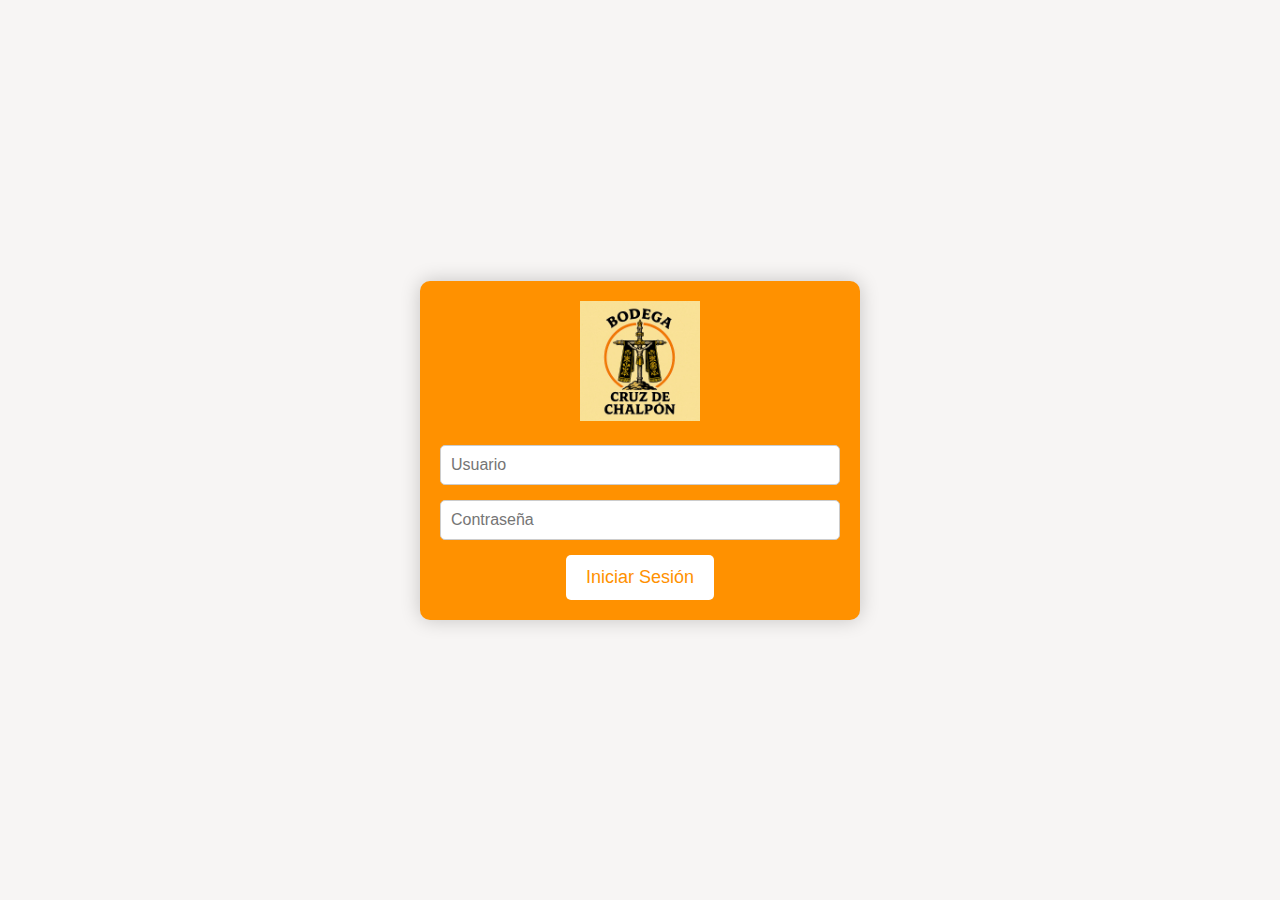
<file: index.html>
<!DOCTYPE html>
<html lang="es">
<head>
    <meta charset="UTF-8">
    <meta name="viewport" content="width=device-width, initial-scale=1.0">
    <title>Iniciar Sesión</title>
    <link rel="stylesheet" href="css/style.css">
    <script src="js/script.js"></script>
</head>
<body>
    <div class="login-container">
        <div class="logo">
            <img src="images/logo.png" alt="Logo de Bodega Cruz de Chalpón">
        </div>
        <div class="form-container">
            <div class="input-group">
                <input type="text" id="username" name="username" placeholder="Usuario">
            </div>
            <div class="input-group">
                <input type="password" id="password" name="password" placeholder="Contraseña">
            </div>
            <form action="home.html" method="get">
                <button type="submit" class="login-button">Iniciar Sesión</button>
            </form>
        </div>
    </div>
</body>
</html>
</file>
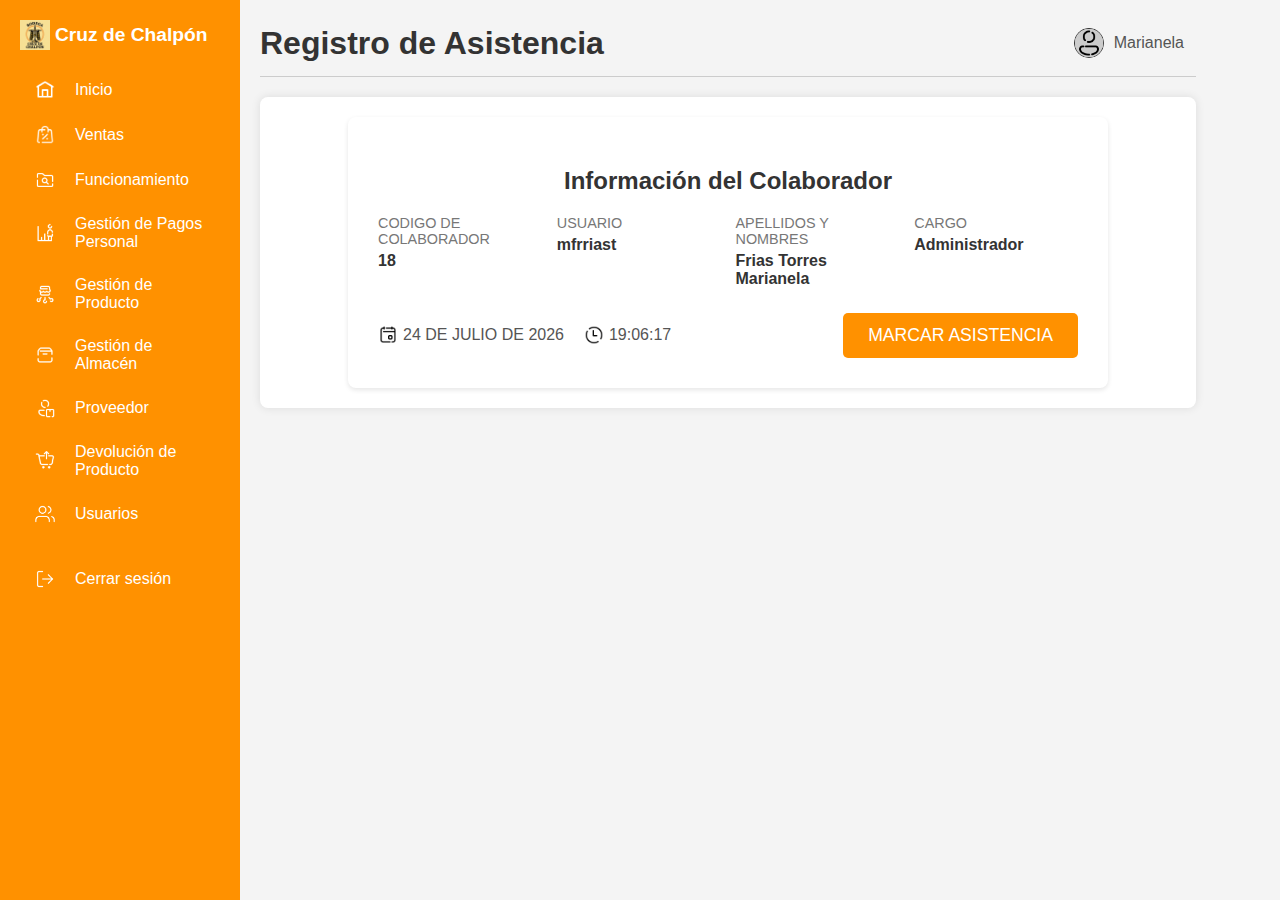
<file: asistencia.html>
<!DOCTYPE html>
<html lang="es">
<head>
    <meta charset="UTF-8">
    <meta name="viewport" content="width=device-width, initial-scale=1.0">
    <title>Registro de Asistencia - Cruz de Chalpón</title>
    <link rel="stylesheet" href="css/home.css">
    <link rel="stylesheet" href="css/asistencia.css">
    <script src="js/script.js"></script>
</head>
<body>
    <div class="container">
        <aside class="sidebar">
            <div class="logo-area" id="logo-toggle">
                <img src="images/logo.png" alt="Logo Cruz de Chalpón">
                <span>Cruz de Chalpón</span>
            </div>
            <nav class="main-nav">
                <ul>
                    <li><a href="home.html"><img src="icons/home.png" alt="Inicio"> <span>Inicio</span></a></li>
                    <li><a href="ventas.html"><img src="icons/ventas.png" alt="Ventas"> <span>Ventas</span></a></li>
                    <li><a href="funcionamiento.html"><img src="icons/funcionamiento.png" alt="Funcionamiento"> <span>Funcionamiento</span></a></li>
                    <li><a href="gestion_pagos.html"><img src="icons/gestion_pagos.png" alt="Gestión de Pagos Personal"> <span>Gestión de Pagos Personal</span></a></li>
                    <li><a href="gestion_productos.html"><img src="icons/gestion_producto.png" alt="Gestión de Producto"> <span>Gestión de Producto</span></a></li>
                    <li><a href="almacen.html"><img src="icons/gestion_almacen.png" alt="Gestión de Almacén"> <span>Gestión de Almacén</span></a></li>
                    <li><a href="proveedores.html"><img src="icons/proveedor.png" alt="Proveedor"> <span>Proveedor</span></a></li>
                    <li><a href="devoluciones.html"><img src="icons/devolucion.png" alt="Devolución de Producto"> <span>Devolución de Producto</span></a></li>
                    <li><a href="usuarios.html"><img src="icons/usuarios.png" alt="Usuarios"> <span>Usuarios</span></a></li>
                </ul>
            </nav>
            <div class="logout-area">
                <a href="index.html"><img src="icons/logout.png" alt="Cerrar sesión"> <span>Cerrar sesión</span></a>
            </div>
        </aside>
        <main class="main-content">
            <header class="main-header">
                <h1>Registro de Asistencia</h1>
                <div class="header-actions">
                    <div class="user-dropdown">
                        <div class="user-info" id="user-toggle">
                            <img src="icons/user.png" alt="Usuario">
                            <span>Marianela</span>
                        </div>
                        <div class="dropdown-content" id="user-dropdown-menu">
                            <a href="index.html"><img src="icons/logoutop.png" alt="Cerrar sesión"> Cerrar sesión</a>
                        </div>
                    </div>
                </div>
            </header>
            <div class="content-area asistencia-content">
                <div class="assistance-card">
                    <h2>Información del Colaborador</h2>
                    <div class="collaborator-info">
                        <div class="info-item">
                            <span class="label">CODIGO DE COLABORADOR</span>
                            <span class="value">18</span>
                        </div>
                        <div class="info-item">
                            <span class="label">USUARIO</span>
                            <span class="value">mfrriast</span>
                        </div>
                        <div class="info-item">
                            <span class="label">APELLIDOS Y NOMBRES</span>
                            <span class="value">Frias Torres Marianela</span>
                        </div>
                        <div class="info-item">
                            <span class="label">CARGO</span>
                            <span class="value">Administrador</span>
                        </div>
                    </div>
                    <div class="assistance-actions">
                        <div class="date-time">
                            <div class="date">
                                <img src="icons/calendar.png" alt="Fecha">
                                <span id="current-date"></span>
                            </div>
                            <div class="time">
                                <img src="icons/clock.png" alt="Hora">
                                <span id="current-time"></span>
                            </div>
                        </div>
                        <button class="mark-assistance-button">MARCAR ASISTENCIA</button>
                    </div>
                </div>
            </div>
            <div id="assistance-modal" class="modal">
                <div class="modal-content">
                    <div class="modal-icon">
                        <img src="icons/exclamation.png" alt="Asistencia Registrada">
                    </div>
                    <p class="modal-message">ASISTENCIA REGISTRADA</p>
                    <button id="close-modal-button" class="close-button">Cerrar</button>
                </div>
            </div>
        </main>
    </div>
    <script src="js/asistencia.js"></script>
</body>
</html>
</file>
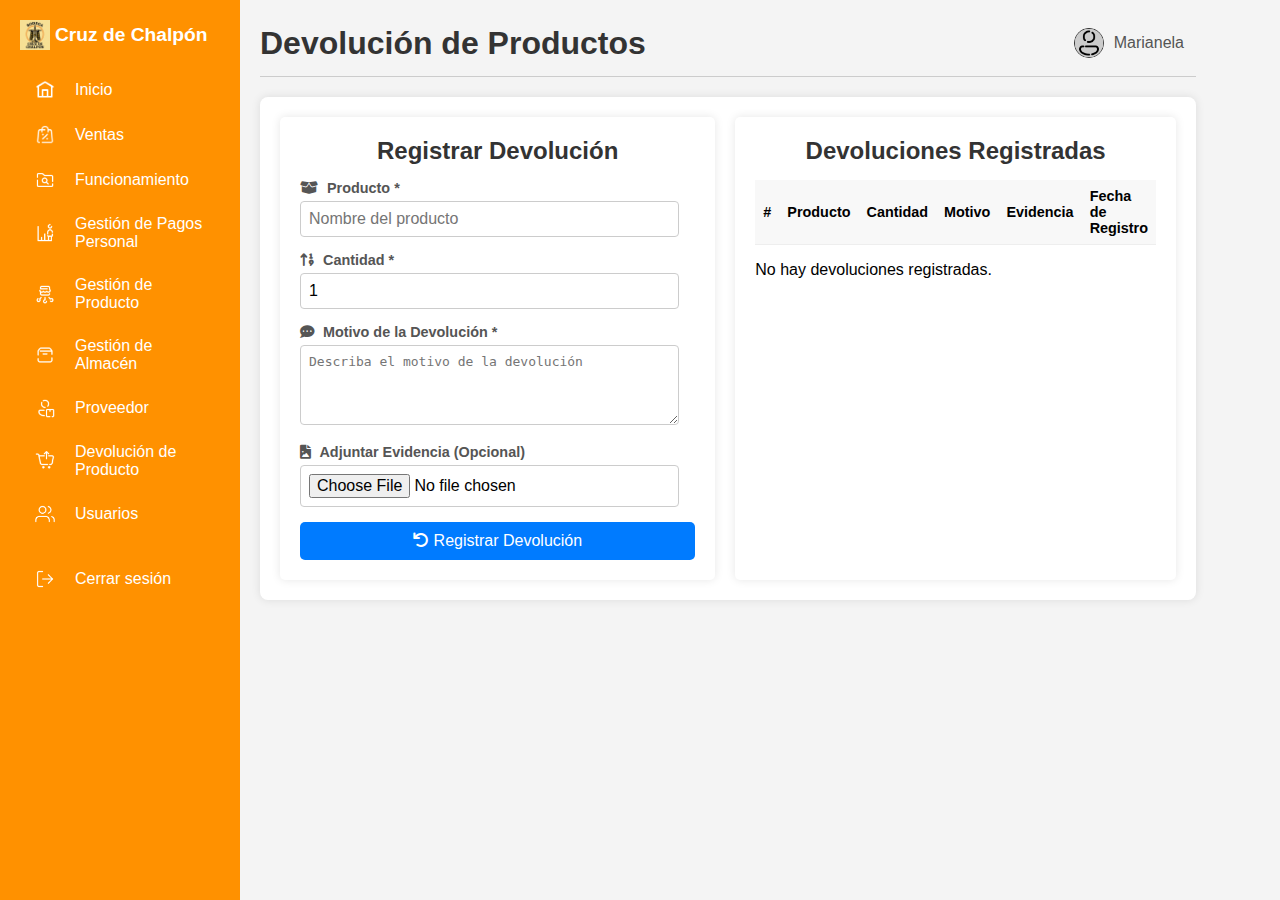
<file: devoluciones.html>
<!DOCTYPE html>
<html lang="es">
<head>
    <meta charset="UTF-8">
    <meta name="viewport" content="width=device-width, initial-scale=1.0">
    <title>Devolución de Productos - Cruz de Chalpón</title>
    <link rel="stylesheet" href="css/home.css">
    <link rel="stylesheet" href="css/devoluciones.css">
    <link rel="stylesheet" href="https://cdnjs.cloudflare.com/ajax/libs/font-awesome/6.0.0/css/all.min.css" integrity="sha512-9usAa10IRO0HhonpyAIVpjrylPvoDwiPUiKdWk5t3PyolY1cOd4DSE0Ga+ri4AuTroPR5aQvXU9xC6qOPnzFeg==" crossorigin="anonymous" referrerpolicy="no-referrer" />
    <script src="js/script.js"></script>
</head>
<body>
    <div class="container">
        <aside class="sidebar">
            <div class="logo-area" id="logo-toggle">
                <img src="images/logo.png" alt="Logo Cruz de Chalpón">
                <span>Cruz de Chalpón</span>
            </div>
            <nav class="main-nav">
                <ul>
                    <li><a href="home.html"><img src="icons/home.png" alt="Inicio"> <span>Inicio</span></a></li>
                    <li><a href="ventas.html"><img src="icons/ventas.png" alt="Ventas"> <span>Ventas</span></a></li>
                    <li><a href="funcionamiento.html"><img src="icons/funcionamiento.png" alt="Funcionamiento"> <span>Funcionamiento</span></a></li>
                    <li><a href="gestion_pagos.html"><img src="icons/gestion_pagos.png" alt="Gestión de Pagos Personal"> <span>Gestión de Pagos Personal</span></a></li>
                    <li><a href="gestion_productos.html"><img src="icons/gestion_producto.png" alt="Gestión de Producto"> <span>Gestión de Producto</span></a></li>
                    <li><a href="almacen.html"><img src="icons/gestion_almacen.png" alt="Gestión de Almacén"> <span>Gestión de Almacén</span></a></li>
                    <li><a href="proveedores.html"><img src="icons/proveedor.png" alt="Proveedor"> <span>Proveedor</span></a></li>
                    <li class="active"><a href="devoluciones.html"><img src="icons/devolucion.png" alt="Devolución de Producto"> <span>Devolución de Producto</span></a></li>
                    <li><a href="usuarios.html"><img src="icons/usuarios.png" alt="Usuarios"> <span>Usuarios</span></a></li>
                </ul>
            </nav>
            <div class="logout-area">
                <a href="index.html"><img src="icons/logout.png" alt="Cerrar sesión"> <span>Cerrar sesión</span></a>
            </div>
        </aside>
        <main class="main-content">
            <header class="main-header">
                <h1>Devolución de Productos</h1>
                <div class="header-actions">
                    <div class="user-dropdown">
                        <div class="user-info" id="user-toggle">
                            <img src="icons/user.png" alt="Usuario">
                            <span>Marianela</span>
                        </div>
                        <div class="dropdown-content" id="user-dropdown-menu">
                            <a href="index.html"><img src="icons/logoutop.png" alt="Cerrar sesión"> Cerrar sesión</a>
                        </div>
                    </div>
                </div>
            </header>
            <div class="content-area devoluciones-content">
                <div class="devolucion-form-container">
                    <h2>Registrar Devolución</h2>
                    <form id="devolucion-form">
                        <div class="form-group">
                            <label for="producto"><i class="fa-solid fa-box-open"></i> Producto *</label>
                            <input type="text" id="producto" placeholder="Nombre del producto" required>
                        </div>
                        <div class="form-group">
                            <label for="cantidad"><i class="fa-solid fa-sort-numeric-up"></i> Cantidad *</label>
                            <input type="number" id="cantidad" min="1" value="1" required>
                        </div>
                        <div class="form-group">
                            <label for="motivo"><i class="fa-solid fa-comment-dots"></i> Motivo de la Devolución *</label>
                            <textarea id="motivo" rows="4" placeholder="Describa el motivo de la devolución" required></textarea>
                        </div>
                        <div class="form-group">
                            <label for="evidencia"><i class="fa-solid fa-file-image"></i> Adjuntar Evidencia (Opcional)</label>
                            <input type="file" id="evidencia" accept="image/*">
                        </div>
                        <button type="submit" class="button registrar-button"><i class="fa-solid fa-arrow-left-rotate"></i> Registrar Devolución</button>
                    </form>
                </div>

                <div class="devoluciones-list-container">
                    <h2>Devoluciones Registradas</h2>
                    <table class="devoluciones-table">
                        <thead>
                            <tr>
                                <th>#</th>
                                <th>Producto</th>
                                <th>Cantidad</th>
                                <th>Motivo</th>
                                <th>Evidencia</th>
                                <th>Fecha de Registro</th>
                            </tr>
                        </thead>
                        <tbody id="devoluciones-table-body">
                            </tbody>
                    </table>
                    <p id="no-devoluciones" style="display:none;">No hay devoluciones registradas.</p>
                </div>
            </div>
        </main>
    </div>

    <script src="js/devoluciones.js"></script>
</body>
</html>
</file>
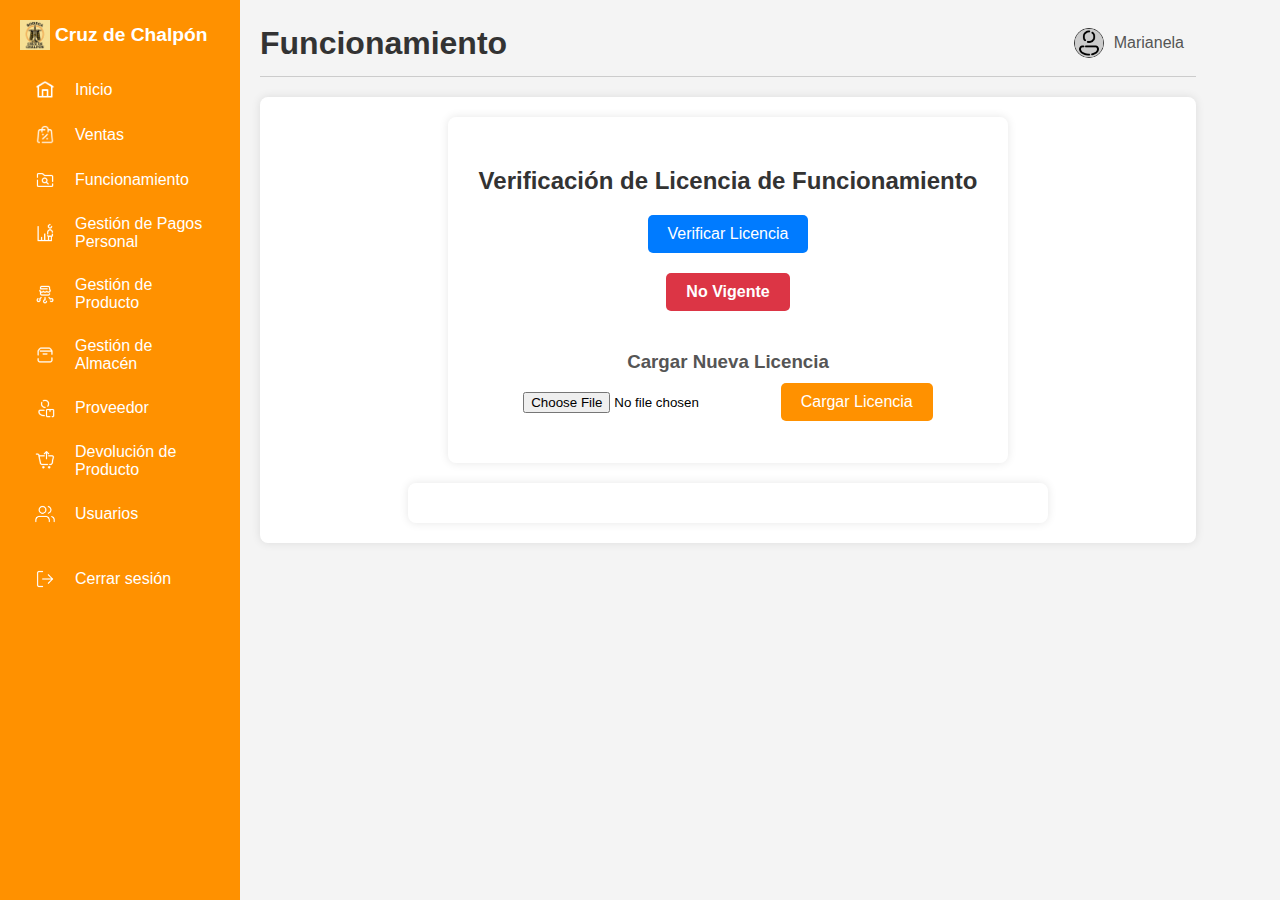
<file: funcionamiento.html>
<!DOCTYPE html>
<html lang="es">
<head>
    <meta charset="UTF-8">
    <meta name="viewport" content="width=device-width, initial-scale=1.0">
    <title>Funcionamiento - Cruz de Chalpón</title>
    <link rel="stylesheet" href="css/home.css">
    <link rel="stylesheet" href="css/funcionamiento.css">
    <script src="js/script.js"></script>
</head>
<body>
    <div class="container">
        <aside class="sidebar">
            <div class="logo-area" id="logo-toggle">
                <img src="images/logo.png" alt="Logo Cruz de Chalpón">
                <span>Cruz de Chalpón</span>
            </div>
            <nav class="main-nav">
                <ul>
                    <li><a href="home.html"><img src="icons/home.png" alt="Inicio"> <span>Inicio</span></a></li>
                    <li><a href="ventas.html"><img src="icons/ventas.png" alt="Ventas"> <span>Ventas</span></a></li>
                    <li class="active"><a href="funcionamiento.html"><img src="icons/funcionamiento.png" alt="Funcionamiento"> <span>Funcionamiento</span></a></li>
                    <li><a href="gestion_pagos.html"><img src="icons/gestion_pagos.png" alt="Gestión de Pagos Personal"> <span>Gestión de Pagos Personal</span></a></li>
                    <li><a href="gestion_productos.html"><img src="icons/gestion_producto.png" alt="Gestión de Producto"> <span>Gestión de Producto</span></a></li>
                    <li><a href="almacen.html"><img src="icons/gestion_almacen.png" alt="Gestión de Almacén"> <span>Gestión de Almacén</span></a></li>
                    <li><a href="proveedores.html"><img src="icons/proveedor.png" alt="Proveedor"> <span>Proveedor</span></a></li>
                    <li><a href="devoluciones.html"><img src="icons/devolucion.png" alt="Devolución de Producto"> <span>Devolución de Producto</span></a></li>
                    <li><a href="usuarios.html"><img src="icons/usuarios.png" alt="Usuarios"> <span>Usuarios</span></a></li>
                </ul>
            </nav>
            <div class="logout-area">
                <a href="index.html"><img src="icons/logout.png" alt="Cerrar sesión"> <span>Cerrar sesión</span></a>
            </div>
        </aside>
        <main class="main-content">
            <header class="main-header">
                <h1>Funcionamiento</h1>
                <div class="header-actions">
                    <div class="user-dropdown">
                        <div class="user-info" id="user-toggle">
                            <img src="icons/user.png" alt="Usuario">
                            <span>Marianela</span>
                        </div>
                        <div class="dropdown-content" id="user-dropdown-menu">
                            <a href="index.html"><img src="icons/logoutop.png" alt="Cerrar sesión"> Cerrar sesión</a>
                        </div>
                    </div>
                </div>
            </header>
            <div class="content-area funcionamiento-content">
                <div class="license-verification">
                    <h2>Verificación de Licencia de Funcionamiento</h2>
                    <button id="verificar-licencia-button">Verificar Licencia</button>
                    <div id="license-status" class="license-status">
                        </div>
                    <div id="upload-license-section" class="upload-license-section" style="display: none;">
                        <h3>Cargar Nueva Licencia</h3>
                        <input type="file" id="new-license-file" accept=".pdf, .jpg, .png">
                        <button id="upload-license-button">Cargar Licencia</button>
                        <div id="upload-status" class="upload-status"></div>
                    </div>
                </div>
                <div class="license-details">
                    </div>
            </div>
        </main>
    </div>
    <script src="js/funcionamiento.js"></script>
</body>
</html>
</file>
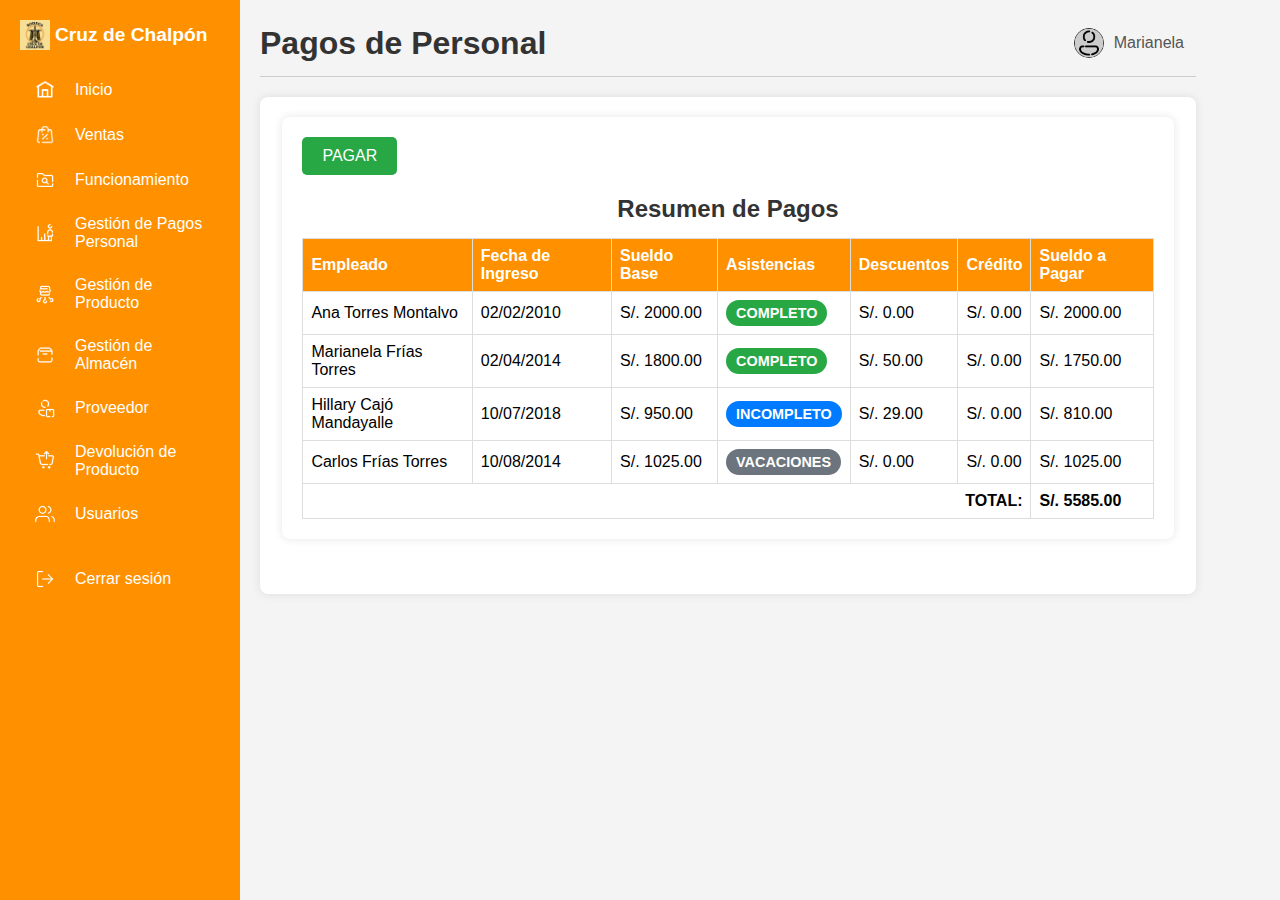
<file: gestion_pagos.html>
<!DOCTYPE html>
<html lang="es">
<head>
    <meta charset="UTF-8">
    <meta name="viewport" content="width=device-width, initial-scale=1.0">
    <title>Pagos de Personal - Cruz de Chalpón</title>
    <link rel="stylesheet" href="css/home.css">
    <link rel="stylesheet" href="css/gestion_pagos.css">
    <script src="js/script.js"></script>
</head>
<body>
    <div class="container">
        <aside class="sidebar">
            <div class="logo-area" id="logo-toggle">
                <img src="images/logo.png" alt="Logo Cruz de Chalpón">
                <span>Cruz de Chalpón</span>
            </div>
            <nav class="main-nav">
                <ul>
                    <li><a href="home.html"><img src="icons/home.png" alt="Inicio"> <span>Inicio</span></a></li>
                    <li><a href="ventas.html"><img src="icons/ventas.png" alt="Ventas"> <span>Ventas</span></a></li>
                    <li><a href="funcionamiento.html"><img src="icons/funcionamiento.png" alt="Funcionamiento"> <span>Funcionamiento</span></a></li>
                    <li class="active"><a href="gestion_pagos.html"><img src="icons/gestion_pagos.png" alt="Gestión de Pagos Personal"> <span>Gestión de Pagos Personal</span></a></li>
                    <li><a href="gestion_productos.html"><img src="icons/gestion_producto.png" alt="Gestión de Producto"> <span>Gestión de Producto</span></a></li>
                    <li><a href="almacen.html"><img src="icons/gestion_almacen.png" alt="Gestión de Almacén"> <span>Gestión de Almacén</span></a></li>
                    <li><a href="proveedores.html"><img src="icons/proveedor.png" alt="Proveedor"> <span>Proveedor</span></a></li>
                    <li><a href="devoluciones.html"><img src="icons/devolucion.png" alt="Devolución de Producto"> <span>Devolución de Producto</span></a></li>
                    <li><a href="usuarios.html"><img src="icons/usuarios.png" alt="Usuarios"> <span>Usuarios</span></a></li>
                </ul>
            </nav>
            <div class="logout-area">
                <a href="index.html"><img src="icons/logout.png" alt="Cerrar sesión"> <span>Cerrar sesión</span></a>
            </div>
        </aside>
        <main class="main-content">
            <header class="main-header">
                <h1>Pagos de Personal</h1>
                <div class="header-actions">
                    <div class="user-dropdown">
                        <div class="user-info" id="user-toggle">
                            <img src="icons/user.png" alt="Usuario">
                            <span>Marianela</span>
                        </div>
                        <div class="dropdown-content" id="user-dropdown-menu">
                            <a href="index.html"><img src="icons/logoutop.png" alt="Cerrar sesión"> Cerrar sesión</a>
                        </div>
                    </div>
                </div>
            </header>
            <div class="content-area pagos-personal-content">
                <div class="payroll-section" id="payroll-section">
                    <div class="payroll-actions">
                        <button id="pagar-empleados-button">PAGAR</button>
                    </div>
                    <h2>Resumen de Pagos</h2>
                    <table id="payroll-table">
                        <thead>
                            <tr>
                                <th>Empleado</th>
                                <th>Fecha de Ingreso</th>
                                <th>Sueldo Base</th>
                                <th>Asistencias</th>
                                <th>Descuentos</th>
                                <th>Crédito</th>
                                <th>Sueldo a Pagar</th>
                            </tr>
                        </thead>
                        <tbody id="payroll-table-body">
                            </tbody>
                            <tfoot>
                                <tr>
                                    <td colspan="6" style="text-align: right;">TOTAL:</td>
                                    <td id="total-payroll">0.00</td>
                                </tr>
                            </tfoot>
                    </table>
                </div>
                <div id="payment-status" class="payment-status"></div>
            </div>
        </main>
    </div>
    <script src="js/gestion_pagos.js"></script>
</body>
</html>
</file>
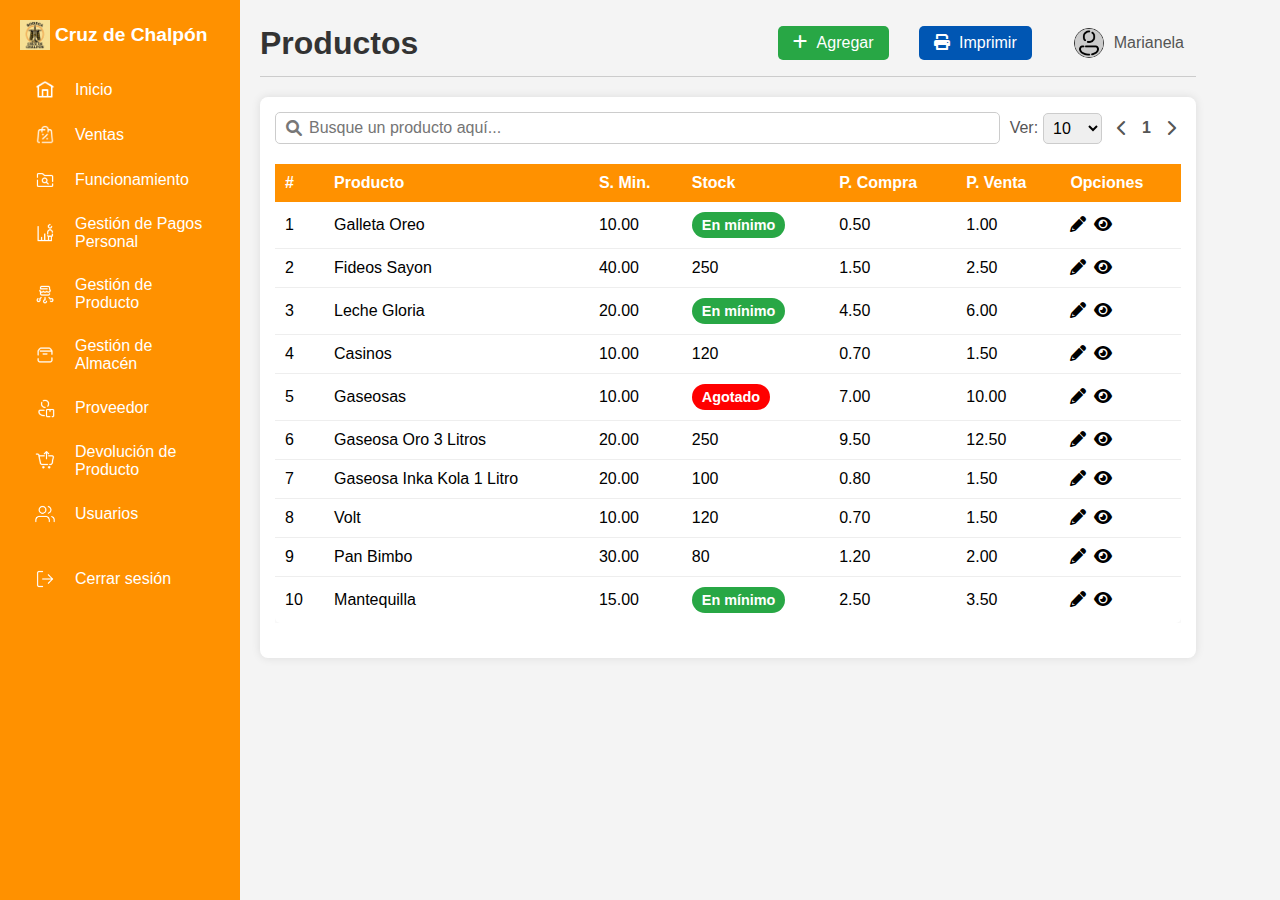
<file: gestion_productos.html>
<!DOCTYPE html>
<html lang="es">
<head>
    <meta charset="UTF-8">
    <meta name="viewport" content="width=device-width, initial-scale=1.0">
    <title>Gestión de Productos - Cruz de Chalpón</title>
    <link rel="stylesheet" href="css/home.css">
    <link rel="stylesheet" href="css/gestion_productos.css">
    <link rel="stylesheet" href="https://cdnjs.cloudflare.com/ajax/libs/font-awesome/6.0.0/css/all.min.css" integrity="sha512-9usAa10IRO0HhonpyAIVpjrylPvoDwiPUiKdWk5t3PyolY1cOd4DSE0Ga+ri4AuTroPR5aQvXU9xC6qOPnzFeg==" crossorigin="anonymous" referrerpolicy="no-referrer" />
    <script src="js/script.js"></script>
</head>
<body>
    <div class="container">
        <aside class="sidebar">
            <div class="logo-area" id="logo-toggle">
                <img src="images/logo.png" alt="Logo Cruz de Chalpón">
                <span>Cruz de Chalpón</span>
            </div>
            <nav class="main-nav">
                <ul>
                    <li><a href="home.html"><img src="icons/home.png" alt="Inicio"> <span>Inicio</span></a></li>
                    <li><a href="ventas.html"><img src="icons/ventas.png" alt="Ventas"> <span>Ventas</span></a></li>
                    <li><a href="funcionamiento.html"><img src="icons/funcionamiento.png" alt="Funcionamiento"> <span>Funcionamiento</span></a></li>
                    <li><a href="gestion_pagos.html"><img src="icons/gestion_pagos.png" alt="Gestión de Pagos Personal"> <span>Gestión de Pagos Personal</span></a></li>
                    <li class="active"><a href="gestion_productos.html"><img src="icons/gestion_producto.png" alt="Gestión de Producto"> <span>Gestión de Producto</span></a></li>
                    <li><a href="almacen.html"><img src="icons/gestion_almacen.png" alt="Gestión de Almacén"> <span>Gestión de Almacén</span></a></li>
                    <li><a href="proveedores.html"><img src="icons/proveedor.png" alt="Proveedor"> <span>Proveedor</span></a></li>
                    <li><a href="devoluciones.html"><img src="icons/devolucion.png" alt="Devolución de Producto"> <span>Devolución de Producto</span></a></li>
                    <li><a href="usuarios.html"><img src="icons/usuarios.png" alt="Usuarios"> <span>Usuarios</span></a></li>
                </ul>
            </nav>
            <div class="logout-area">
                <a href="index.html"><img src="icons/logout.png" alt="Cerrar sesión"> <span>Cerrar sesión</span></a>
            </div>
        </aside>
        <main class="main-content">
            <header class="main-header">
                <h1>Productos</h1>
                <div class="header-actions">
                    <button class="button agregar-button" id="agregar-producto-btn"><i class="fa-solid fa-plus"></i> Agregar</button>
                    <button class="button imprimir-button"><i class="fa-solid fa-print"></i> Imprimir</button>
                    <div class="user-dropdown">
                        <div class="user-info" id="user-toggle">
                            <img src="icons/user.png" alt="Usuario">
                            <span>Marianela</span>
                        </div>
                        <div class="dropdown-content" id="user-dropdown-menu">
                            <a href="index.html"><img src="icons/logoutop.png" alt="Cerrar sesión"> Cerrar sesión</a>
                        </div>
                    </div>
                </div>
            </header>
            <div class="content-area gestion-productos-content">
                <div class="productos-filter">
                    <div class="search-bar">
                        <i class="fa-solid fa-magnifying-glass"></i>
                        <input type="text" placeholder="Busque un producto aquí..." id="search-input">
                    </div>
                    <div class="filter-options">
                        <span>Ver:</span>
                        <select id="items-per-page">
                            <option value="10">10 <i class="fa-solid fa-chevron-down"></i></option>
                            <option value="25">25</option>
                            <option value="50">50</option>
                            <option value="100">100</option>
                        </select>
                    </div>
                    <div class="pagination">
                        <i class="fa-solid fa-chevron-left" id="prev-page"></i>
                        <span class="page-number" id="current-page">1</span>
                        <i class="fa-solid fa-chevron-right" id="next-page"></i>
                    </div>
                </div>
                <div class="table-responsive">
                    <table class="productos-table">
                    <thead>
                        <tr>
                            <th>#</th>
                            <th>Producto</th>
                            <th>S. Min.</th>
                            <th>Stock</th>
                            <th>P. Compra</th>
                            <th>P. Venta</th>
                            <th>Opciones</th>
                        </tr>
                    </thead>
                    <tbody id="productos-table-body">
                    </tbody>
                </table>
                </div>
            </div>

            <div class="modal" id="producto-modal">
                <div class="modal-content">
                    <span class="close-button" id="close-modal">&times;</span>
                    <h2>Agregar Producto</h2>
                    <form id="producto-form">
                        <input type="hidden" id="producto-id">
                        <div class="form-group">
                            <label for="producto-nombre"><i class="fa-solid fa-box-open"></i> Producto *</label>
                            <input type="text" id="producto-nombre" required>
                        </div>
                        <div class="form-group">
                            <label for="producto-stock"><i class="fa-solid fa-arrow-down-1-9"></i> Stock *</label>
                            <input type="number" id="producto-stock" required>
                        </div>
                        <div class="form-group">
                            <label for="producto-precio-compra"><i class="fa-solid fa-money-bill-wave"></i> Precio Compra *</label>
                            <input type="number" step="0.01" id="producto-precio-compra" required>
                        </div>
                        <div class="form-group">
                            <label for="producto-precio-venta"><i class="fa-solid fa-tag"></i> Precio Venta *</label>
                            <input type="number" step="0.01" id="producto-precio-venta" required>
                        </div>
                        <div class="form-group">
                            <label for="producto-stock-minimo"><i class="fa-solid fa-layer-group"></i> Stock Min *</label>
                            <input type="number" id="producto-stock-minimo" required>
                        </div>
                        <button type="submit" class="button guardar-button"><i class="fa-solid fa-save"></i> Guardar</button>
                    </form>
                </div>
            </div>

            <div class="modal" id="ver-producto-modal">
                <div class="modal-content">
                    <span class="close-button" id="close-ver-modal">&times;</span>
                    <h2>Detalle del Producto</h2>
                    <div class="form-group">
                        <label><i class="fa-solid fa-box-open"></i> Producto:</label>
                        <span id="ver-producto-nombre"></span>
                    </div>
                    <div class="form-group">
                        <label><i class="fa-solid fa-arrow-down-1-9"></i> Stock:</label>
                        <span id="ver-producto-stock"></span>
                    </div>
                    <div class="form-group">
                        <label><i class="fa-solid fa-money-bill-wave"></i> Precio Compra:</label>
                        <span id="ver-producto-precio-compra"></span>
                    </div>
                    <div class="form-group">
                        <label><i class="fa-solid fa-tag"></i> Precio Venta:</label>
                        <span id="ver-producto-precio-venta"></span>
                    </div>
                    <div class="form-group">
                        <label><i class="fa-solid fa-layer-group"></i> Stock Min:</label>
                        <span id="ver-producto-stock-minimo"></span>
                    </div>
                </div>
            </div>

        </main>
    </div>

    <script src="js/gestion_productos.js"></script>
</body>
</html>
</file>
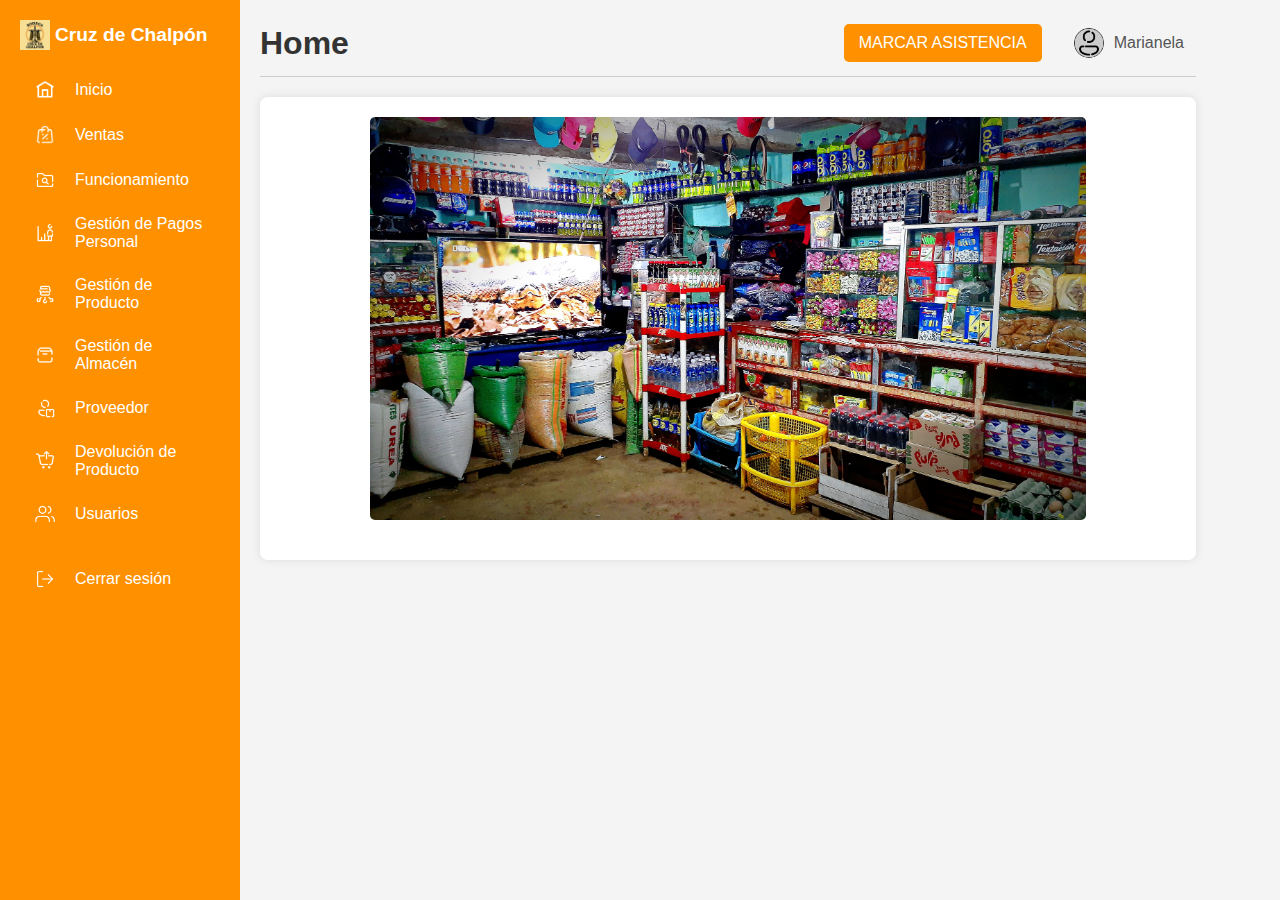
<file: home.html>
<!DOCTYPE html>
<html lang="es">
<head>
    <meta charset="UTF-8">
    <meta name="viewport" content="width=device-width, initial-scale=1.0">
    <title>Inicio - Cruz de Chalpón</title>
    <link rel="stylesheet" href="css/home.css">
    <script src="js/script.js"></script>
  <meta name="viewport" content="width=device-width, initial-scale=1.0">
</head>
<body>
    <div class="container">
        <aside class="sidebar">
            <div class="logo-area" id="logo-toggle">
                <img src="images/logo.png" alt="Logo Cruz de Chalpón">
                <span>Cruz de Chalpón</span>
            </div>
            <nav class="main-nav">
                <ul>
                    <li><a href="#"><img src="icons/home.png" alt="Inicio"> <span>Inicio</span></a></li>
                    <li><a href="ventas.html"><img src="icons/ventas.png" alt="Ventas"> <span>Ventas</span></a></li>
                    <li><a href="funcionamiento.html"><img src="icons/funcionamiento.png" alt="Funcionamiento"> <span>Funcionamiento</span></a></li>
                    <li><a href="gestion_pagos.html"><img src="icons/gestion_pagos.png" alt="Gestión de Pagos Personal"> <span>Gestión de Pagos Personal</span></a></li>
                    <li><a href="gestion_productos.html"><img src="icons/gestion_producto.png" alt="Gestión de Producto"> <span>Gestión de Producto</span></a></li>
                    <li><a href="almacen.html"><img src="icons/gestion_almacen.png" alt="Gestión de Almacén"> <span>Gestión de Almacén</span></a></li>
                    <li><a href="proveedores.html"><img src="icons/proveedor.png" alt="Proveedor"> <span>Proveedor</span></a></li>
                    <li><a href="devoluciones.html"><img src="icons/devolucion.png" alt="Devolución de Producto"> <span>Devolución de Producto</span></a></li>
                    <li><a href="usuarios.html"><img src="icons/usuarios.png" alt="Usuarios"> <span>Usuarios</span></a></li>
                </ul>
                
            </nav>
            <div class="logout-area">
                <a href="index.html"><img src="icons/logout.png" alt="Cerrar sesión"> <span>Cerrar sesión</span></a>
            </div>
        </aside>
        <main class="main-content">
            <header class="main-header">
                <h1>Home</h1>
                <div class="header-actions">
                    <a href="asistencia.html" class="assistencia-button"> <span>MARCAR ASISTENCIA</span></a>
                    <div class="user-dropdown">
                        <div class="user-info" id="user-toggle">
                            <img src="icons/user.png" alt="Usuario">
                            <span>Marianela</span>
                        </div>
                        <div class="dropdown-content" id="user-dropdown-menu">
                            <a href="index.html"><img src="icons/logoutop.png" alt="Cerrar sesión"> Cerrar sesión</a>
                        </div>
                    </div>
                </div>
            </header>
            <div class="content-area">
                <img src="images/tienda.jpeg" alt="Imagen de la tienda" class="store-image">
            </div>
        </main>
    </div>
</body>
</html>
</file>
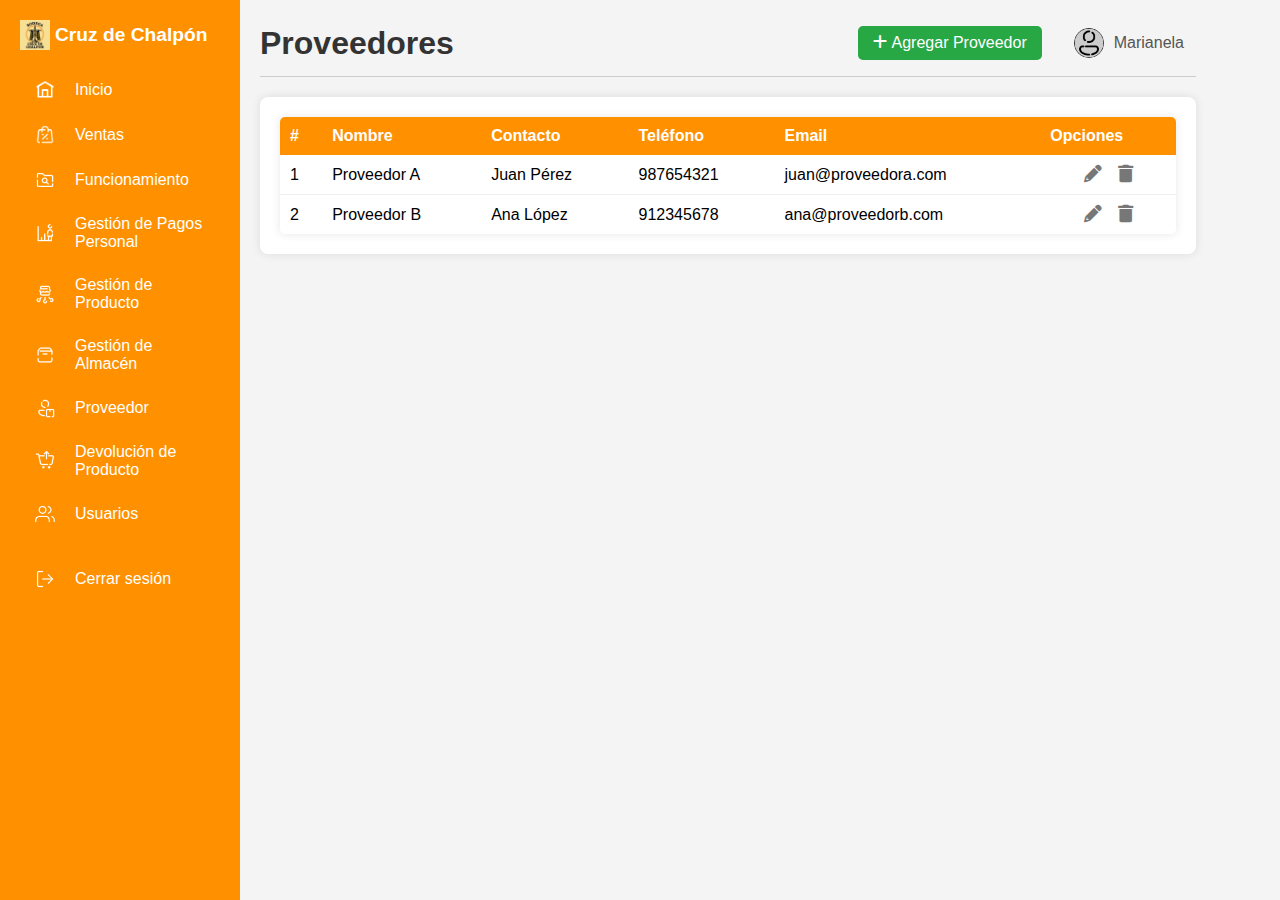
<file: proveedores.html>
<!DOCTYPE html>
<html lang="es">
<head>
    <meta charset="UTF-8">
    <meta name="viewport" content="width=device-width, initial-scale=1.0">
    <title>Gestión de Proveedores - Cruz de Chalpón</title>
    <link rel="stylesheet" href="css/home.css">
    <link rel="stylesheet" href="css/proveedores.css">
    <link rel="stylesheet" href="https://cdnjs.cloudflare.com/ajax/libs/font-awesome/6.0.0/css/all.min.css" integrity="sha512-9usAa10IRO0HhonpyAIVpjrylPvoDwiPUiKdWk5t3PyolY1cOd4DSE0Ga+ri4AuTroPR5aQvXU9xC6qOPnzFeg==" crossorigin="anonymous" referrerpolicy="no-referrer" />
    <script src="js/script.js"></script>
</head>
<body>
    <div class="container">
        <aside class="sidebar">
            <div class="logo-area" id="logo-toggle">
                <img src="images/logo.png" alt="Logo Cruz de Chalpón">
                <span>Cruz de Chalpón</span>
            </div>
            <nav class="main-nav">
                <ul>
                    <li><a href="home.html"><img src="icons/home.png" alt="Inicio"> <span>Inicio</span></a></li>
                    <li><a href="ventas.html"><img src="icons/ventas.png" alt="Ventas"> <span>Ventas</span></a></li>
                    <li><a href="funcionamiento.html"><img src="icons/funcionamiento.png" alt="Funcionamiento"> <span>Funcionamiento</span></a></li>
                    <li><a href="gestion_pagos.html"><img src="icons/gestion_pagos.png" alt="Gestión de Pagos Personal"> <span>Gestión de Pagos Personal</span></a></li>
                    <li><a href="gestion_productos.html"><img src="icons/gestion_producto.png" alt="Gestión de Producto"> <span>Gestión de Producto</span></a></li>
                    <li><a href="almacen.html"><img src="icons/gestion_almacen.png" alt="Gestión de Almacén"> <span>Gestión de Almacén</span></a></li>
                    <li class="active"><a href="proveedores.html"><img src="icons/proveedor.png" alt="Proveedor"> <span>Proveedor</span></a></li>
                    <li><a href="devoluciones.html"><img src="icons/devolucion.png" alt="Devolución de Producto"> <span>Devolución de Producto</span></a></li>
                    <li><a href="usuarios.html"><img src="icons/usuarios.png" alt="Usuarios"> <span>Usuarios</span></a></li>
                </ul>
            </nav>
            <div class="logout-area">
                <a href="index.html"><img src="icons/logout.png" alt="Cerrar sesión"> <span>Cerrar sesión</span></a>
            </div>
        </aside>
        <main class="main-content">
            <header class="main-header">
                <h1>Proveedores</h1>
                <div class="header-actions">
                    <button class="button agregar-button" id="agregar-proveedor-btn"><i class="fa-solid fa-plus"></i> Agregar Proveedor</button>
                    <div class="user-dropdown">
                        <div class="user-info" id="user-toggle">
                            <img src="icons/user.png" alt="Usuario">
                            <span>Marianela</span>
                        </div>
                        <div class="dropdown-content" id="user-dropdown-menu">
                            <a href="index.html"><img src="icons/logoutop.png" alt="Cerrar sesión"> Cerrar sesión</a>
                        </div>
                    </div>
                </div>
            </header>
            <div class="content-area proveedores-content">
                <table class="proveedores-table">
                    <thead>
                        <tr>
                            <th>#</th>
                            <th>Nombre</th>
                            <th>Contacto</th>
                            <th>Teléfono</th>
                            <th>Email</th>
                            <th>Opciones</th>
                        </tr>
                    </thead>
                    <tbody id="proveedores-table-body">
                        </tbody>
                </table>
            </div>

            <div class="modal" id="agregar-editar-modal">
                <div class="modal-content">
                    <span class="close-button" id="cerrar-modal">&times;</span>
                    <h2 id="modal-titulo">Agregar Proveedor</h2>
                    <form id="proveedor-form">
                        <input type="hidden" id="proveedor-id">
                        <div class="form-group">
                            <label for="nombre"><i class="fa-solid fa-user"></i> Nombre *</label>
                            <input type="text" id="nombre" required>
                        </div>
                        <div class="form-group">
                            <label for="contacto"><i class="fa-solid fa-id-card"></i> Contacto</label>
                            <input type="text" id="contacto">
                        </div>
                        <div class="form-group">
                            <label for="telefono"><i class="fa-solid fa-phone"></i> Teléfono</label>
                            <input type="tel" id="telefono">
                        </div>
                        <div class="form-group">
                            <label for="email"><i class="fa-solid fa-envelope"></i> Email</label>
                            <input type="email" id="email">
                        </div>
                        <button type="submit" class="button guardar-button"><i class="fa-solid fa-save"></i> Guardar</button>
                    </form>
                </div>
            </div>

        </main>
    </div>

    <script src="js/proveedores.js"></script>
</body>
</html>
</file>
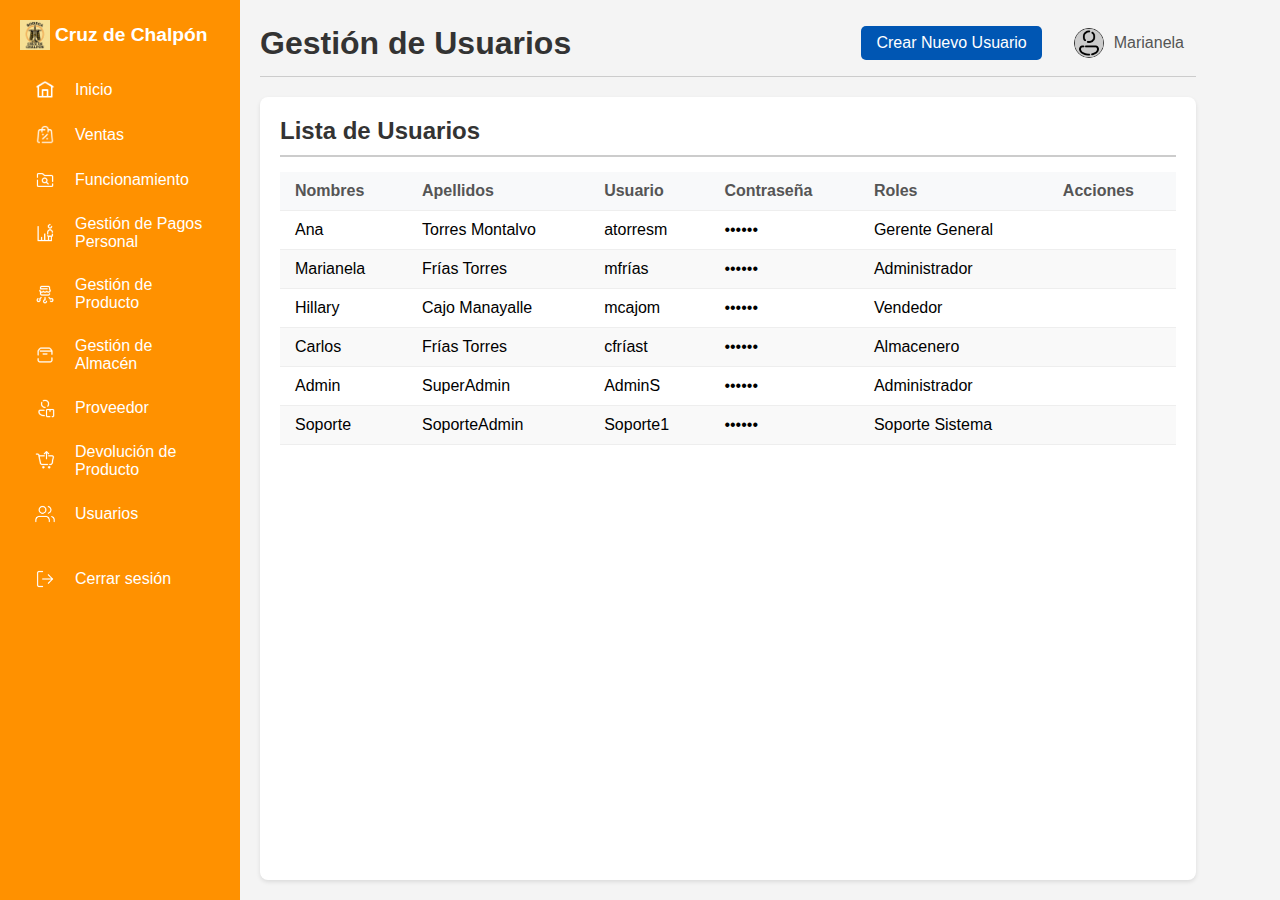
<file: usuarios.html>
<!DOCTYPE html>
<html lang="es">
<head>
    <meta charset="UTF-8">
    <meta name="viewport" content="width=device-width, initial-scale=1.0">
    <title>Usuarios - Cruz de Chalpón</title>
    <link rel="stylesheet" href="css/home.css">
    <link rel="stylesheet" href="css/usuarios.css">
    <link rel="stylesheet" href="https://cdnjs.cloudflare.com/ajax/libs/font-awesome/6.5.1/css/all.min.css" integrity="sha512-DTOQO9RWCH3ppGqcWaEA1BIZOC6xxalwEsw9c2QQeAIftl+Vegovlnee1c9QX4TctnWMn13TZye+giMm8e2LwA==" crossorigin="anonymous" referrerpolicy="no-referrer" />
    <script src="js/script.js"></script>
    <script src="js/usuarios.js"></script>
</head>
<body>
    <div class="container">
        <aside class="sidebar">
            <div class="logo-area" id="logo-toggle">
                <img src="images/logo.png" alt="Logo Cruz de Chalpón">
                <span>Cruz de Chalpón</span>
            </div>
            <nav class="main-nav">
                <ul>
                    <li><a href="home.html"><img src="icons/home.png" alt="Inicio"> <span>Inicio</span></a></li>
                    <li><a href="ventas.html"><img src="icons/ventas.png" alt="Ventas"> <span>Ventas</span></a></li>
                    <li><a href="funcionamiento.html"><img src="icons/funcionamiento.png" alt="Funcionamiento"> <span>Funcionamiento</span></a></li>
                    <li><a href="gestion_pagos.html"><img src="icons/gestion_pagos.png" alt="Gestión de Pagos Personal"> <span>Gestión de Pagos Personal</span></a></li>
                    <li><a href="gestion_productos.html"><img src="icons/gestion_producto.png" alt="Gestión de Producto"> <span>Gestión de Producto</span></a></li>
                    <li><a href="almacen.html"><img src="icons/gestion_almacen.png" alt="Gestión de Almacén"> <span>Gestión de Almacén</span></a></li>
                    <li><a href="proveedores.html"><img src="icons/proveedor.png" alt="Proveedor"> <span>Proveedor</span></a></li>
                    <li><a href="devoluciones.html"><img src="icons/devolucion.png" alt="Devolución de Producto"> <span>Devolución de Producto</span></a></li>
                    <li class="active"><a href="usuarios.html"><img src="icons/usuarios.png" alt="Usuarios"> <span>Usuarios</span></a></li>
                </ul>
            </nav>
            <div class="logout-area">
                <a href="index.html"><img src="icons/logout.png" alt="Cerrar sesión"> <span>Cerrar sesión</span></a>
            </div>
        </aside>
        <main class="main-content">
            <header class="main-header">
                <h1>Gestión de Usuarios</h1>
                <div class="header-actions">
                    <button class="add-user-button">Crear Nuevo Usuario</button>
                    <div class="user-dropdown">
                        <div class="user-info" id="user-toggle">
                            <img src="icons/user.png" alt="Usuario">
                            <span>Marianela</span>
                        </div>
                        <div class="dropdown-content" id="user-dropdown-menu">
                            <a href="index.html"><img src="icons/logoutop.png" alt="Cerrar sesión"> Cerrar sesión</a>
                        </div>
                    </div>
                </div>
            </header>
            <div class="content-area usuarios-content">
                <div id="user-table-container">
                    <h2>Lista de Usuarios</h2>
                    <table class="user-table">
                        <thead>
                            <tr>
                                <th>Nombres</th>
                                <th>Apellidos</th>
                                <th>Usuario</th>
                                <th>Contraseña</th>
                                <th>Roles</th>
                                <th>Acciones</th>
                            </tr>
                        </thead>
                        <tbody id="user-table-body">
                            </tbody>
                    </table>
                </div>

                <div id="add-user-modal" class="modal">
                    <div class="modal-content">
                        <h2>Crear Nuevo Usuario</h2>
                        <form id="add-user-form">
                            <div class="form-group">
                                <label for="nombres">Nombres:</label>
                                <input type="text" id="nombres" name="nombres" required>
                            </div>
                            <div class="form-group">
                                <label for="apellidos">Apellidos:</label>
                                <input type="text" id="apellidos" name="apellidos" required>
                            </div>
                            <div class="form-group">
                                <label for="usuario">Usuario:</label>
                                <input type="text" id="usuario" name="usuario" required>
                            </div>
                            <div class="form-group">
                                <label for="contrasena">Contraseña:</label>
                                <input type="password" id="contrasena" name="contrasena" required>
                            </div>
                            <div class="form-group">
                                <label for="roles">Rol:</label>
                                <select id="roles" name="roles">
                                    <option value="Gerente General">Gerente General</option>
                                    <option value="Administrador">Administrador</option>
                                    <option value="Vendedor">Vendedor</option>
                                    <option value="Almacenero">Almacenero</option>
                                    <option value="Soporte Sistema">Soporte Sistema</option>
                                </select>
                            </div>
                            <div class="modal-actions">
                                <button type="button" class="cancel-button" id="close-add-modal">Cancelar</button>
                                <button type="submit" class="save-button">Guardar Usuario</button>
                            </div>
                        </form>
                    </div>
                </div>

                <div id="edit-user-modal" class="modal">
                    <div class="modal-content">
                        <h2>Editar Usuario</h2>
                        <form id="edit-user-form">
                            <input type="hidden" id="edit-user-id" name="id">
                            <div class="form-group">
                                <label for="edit-nombres">Nombres:</label>
                                <input type="text" id="edit-nombres" name="nombres" required>
                            </div>
                            <div class="form-group">
                                <label for="edit-apellidos">Apellidos:</label>
                                <input type="text" id="edit-apellidos" name="apellidos" required>
                            </div>
                            <div class="form-group">
                                <label for="edit-usuario">Usuario:</label>
                                <input type="text" id="edit-usuario" name="usuario" required>
                            </div>
                            <div class="form-group">
                                <label for="edit-contrasena">Nueva Contraseña (opcional):</label>
                                <input type="password" id="edit-contrasena" name="contrasena">
                                <small>Dejar en blanco para no cambiar la contraseña.</small>
                            </div>
                            <div class="form-group">
                                <label for="edit-roles">Rol:</label>
                                <select id="edit-roles" name="roles">
                                    <option value="Gerente General">Gerente General</option>
                                    <option value="Administrador">Administrador</option>
                                    <option value="Vendedor">Vendedor</option>
                                    <option value="Almacenero">Almacenero</option>
                                    <option value="Soporte Sistema">Soporte Sistema</option>
                                </select>
                            </div>
                            <div class="modal-actions">
                                <button type="button" class="cancel-button" id="close-edit-modal">Cancelar</button>
                                <button type="submit" class="save-button">Guardar Cambios</button>
                            </div>
                        </form>
                    </div>
                </div>

                <div id="view-user-modal" class="modal">
                    <div class="modal-content">
                        <h2>Detalles del Usuario</h2>
                        <form id="view-user-form">
                            <div class="form-group">
                                <label>ID:</label>
                                <span class="form-control-static" id="view-id"></span>
                            </div>
                            <div class="form-group">
                                <label>Nombres:</label>
                                <span class="form-control-static" id="view-nombres"></span>
                            </div>
                            <div class="form-group">
                                <label>Apellidos:</label>
                                <span class="form-control-static" id="view-apellidos"></span>
                            </div>
                            <div class="form-group">
                                <label>Usuario:</label>
                                <span class="form-control-static" id="view-usuario"></span>
                            </div>
                            <div class="form-group">
                                <label>Rol:</label>
                                <span class="form-control-static" id="view-roles"></span>
                            </div>
                            <div class="modal-actions">
                                <button type="button" class="close-button" id="close-view-modal">Cerrar</button>
                            </div>
                        </form>
                    </div>
                </div>
            </div>
        </main>
    </div>
</body>
</html>
</file>
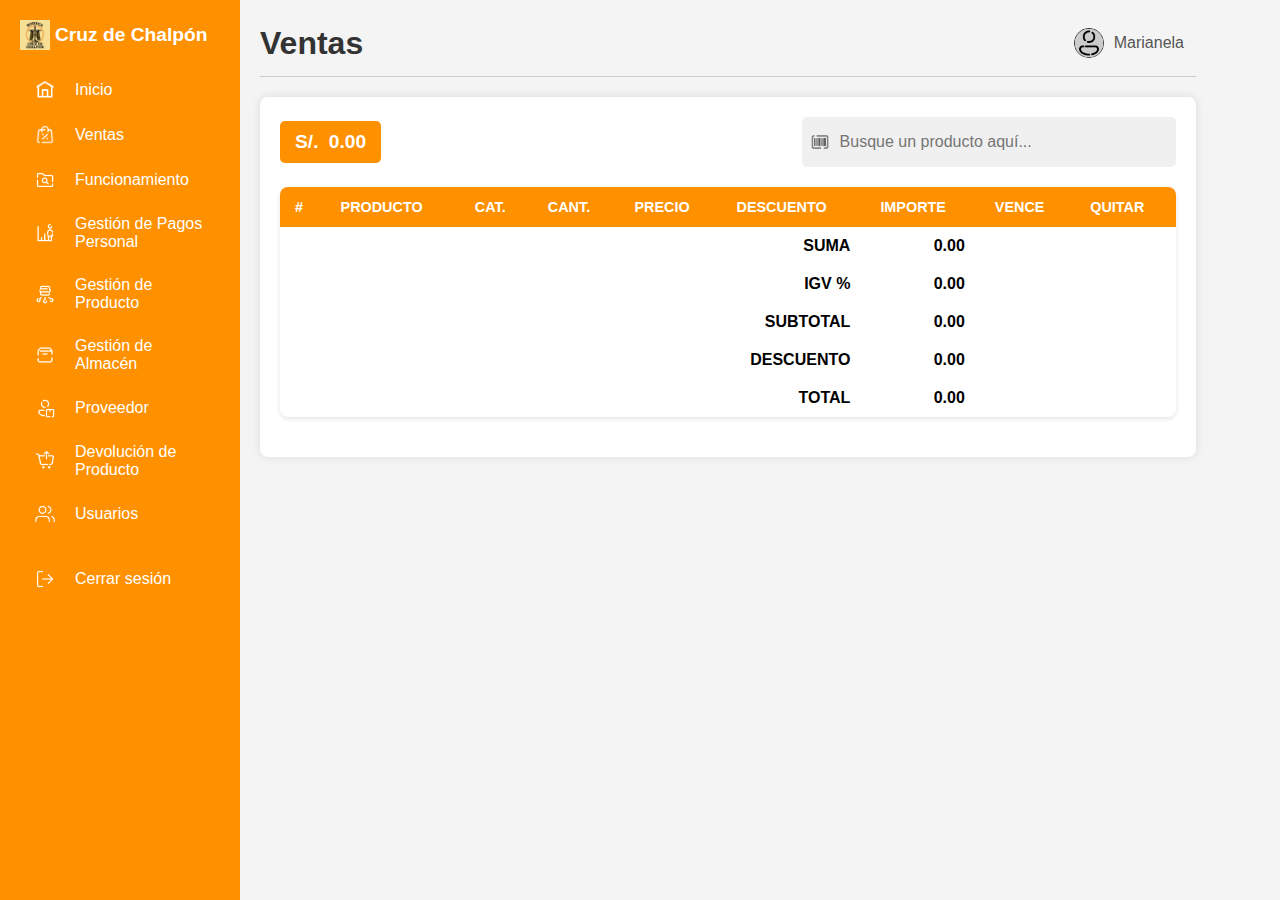
<file: ventas.html>
<!DOCTYPE html>
<html lang="es">
<head>
    <meta charset="UTF-8">
    <meta name="viewport" content="width=device-width, initial-scale=1.0">
    <title>Ventas - Cruz de Chalpón</title>
    <link rel="stylesheet" href="css/home.css">
    <link rel="stylesheet" href="css/ventas.css">
    <script src="js/script.js"></script>
</head>
<body>
    <div class="container">
        <aside class="sidebar">
            <div class="logo-area" id="logo-toggle">
                <img src="images/logo.png" alt="Logo Cruz de Chalpón">
                <span>Cruz de Chalpón</span>
            </div>
            <nav class="main-nav">
                <ul>
                    <li><a href="home.html"><img src="icons/home.png" alt="Inicio"> <span>Inicio</span></a></li>
                    <li class="active"><a href="ventas.html"><img src="icons/ventas.png" alt="Ventas"> <span>Ventas</span></a></li>
                    <li><a href="funcionamiento.html"><img src="icons/funcionamiento.png" alt="Funcionamiento"> <span>Funcionamiento</span></a></li>
                    <li><a href="gestion_pagos.html"><img src="icons/gestion_pagos.png" alt="Gestión de Pagos Personal"> <span>Gestión de Pagos Personal</span></a></li>
                    <li><a href="gestion_productos.html"><img src="icons/gestion_producto.png" alt="Gestión de Producto"> <span>Gestión de Producto</span></a></li>
                    <li><a href="almacen.html"><img src="icons/gestion_almacen.png" alt="Gestión de Almacén"> <span>Gestión de Almacén</span></a></li>
                    <li><a href="proveedores.html"><img src="icons/proveedor.png" alt="Proveedor"> <span>Proveedor</span></a></li>
                    <li><a href="devoluciones.html"><img src="icons/devolucion.png" alt="Devolución de Producto"> <span>Devolución de Producto</span></a></li>
                    <li><a href="usuarios.html"><img src="icons/usuarios.png" alt="Usuarios"> <span>Usuarios</span></a></li>
                </ul>
            </nav>
            <div class="logout-area">
                <a href="index.html"><img src="icons/logout.png" alt="Cerrar sesión"> <span>Cerrar sesión</span></a>
            </div>
        </aside>
        <main class="main-content">
            <header class="main-header">
                <h1>Ventas</h1>
                <div class="header-actions">
                    <div class="user-dropdown">
                        <div class="user-info" id="user-toggle">
                            <img src="icons/user.png" alt="Usuario">
                            <span>Marianela</span>
                        </div>
                        <div class="dropdown-content" id="user-dropdown-menu">
                            <a href="index.html"><img src="icons/logoutop.png" alt="Cerrar sesión"> Cerrar sesión</a>
                        </div>
                    </div>
                </div>
            </header>
            <div class="content-area ventas-content">
                <div class="sales-header">
                    <div class="total-sale">
                        <span>S/.</span>
                        <span class="total-amount">0.00</span>
                    </div>
                    <div class="search-bar">
                        <img src="icons/barras.png" alt="Buscar">
                        <input type="text" id="product-search" placeholder="Busque un producto aquí...">
                        <div id="search-results" class="search-results">
                            </div>
                    </div>
                </div>
                <div class="sales-table-container">
                    <table class="sales-table">
                        <thead>
                            <tr>
                                <th>#</th>
                                <th>Producto</th>
                                <th>Cat.</th>
                                <th>Cant.</th>
                                <th>Precio</th>
                                <th>Descuento</th>
                                <th>Importe</th>
                                <th>Vence</th>
                                <th>Quitar</th>
                            </tr>
                        </thead>
                        <tbody id="sales-table-body">
                            </tbody>
                        <tfoot>
                            <tr>
                                <td colspan="6" style="text-align: right;">SUMA</td>
                                <td id="suma">0.00</td>
                                <td></td>
                                <td></td>
                            </tr>
                            <tr>
                                <td colspan="6" style="text-align: right;">IGV %</td>
                                <td id="igv">0.00</td>
                                <td></td>
                                <td></td>
                            </tr>
                            <tr>
                                <td colspan="6" style="text-align: right;">SUBTOTAL</td>
                                <td id="subtotal">0.00</td>
                                <td></td>
                                <td></td>
                            </tr>
                            <tr>
                                <td colspan="6" style="text-align: right;">DESCUENTO</td>
                                <td id="descuento-total">0.00</td>
                                <td></td>
                                <td></td>
                            </tr>
                            <tr>
                                <td colspan="6" style="text-align: right;">TOTAL</td>
                                <td id="total-final">0.00</td>
                                <td></td>
                                <td></td>
                            </tr>
                        </tfoot>
                    </table>
                </div>
                <div class="sales-actions" id="sales-final-actions" style="display: none;">
                    <button class="finalize-sale-button cobrar-button">Cobrar</button>
                    <button class="cancel-sale-button">Cancelar</button>
                </div>
                <div id="cobrar-modal" class="modal">
                    <div class="modal-content cobrar-modal-content">
                        <h2>Seleccione comprobante de Venta</h2>
                        <div class="form-group">
                            <label for="comprobante">Comprobante</label>
                            <select id="comprobante">
                                <option value="BOLETA">BOLETA</option>
                                <option value="FACTURA">FACTURA</option>
                            </select>
                        </div>
                        <div class="form-group">
                            <label for="a-pagar">A Pagar</label>
                            <input type="number" id="a-pagar" value="0.00" readonly>
                        </div>
                        <div class="form-group">
                            <label for="efectivo-recibido">Efectivo Recibido</label>
                            <input type="number" id="efectivo-recibido" value="0.00">
                        </div>
                        <div class="form-group">
                            <label for="cambio">Cambio</label>
                            <input type="number" id="cambio" value="0.00" readonly>
                        </div>
                        <div class="modal-actions">
                            <button id="cerrar-cobrar-modal" class="cancel-sale-button">Cerrar</button>
                            <button id="facturar-imprimir" class="finalize-sale-button cobrar-button">Facturar e Imprimir</button>
                        </div>
                    </div>
                </div>
            </div>
        </main>
    </div>
    <script src="js/ventas.js"></script>
</body>
</html>
</file>
<file: css/style.css>
body {
    font-family: sans-serif;
    display: flex;
    justify-content: center;
    align-items: center;
    min-height: 100vh;
    margin: 0;
    background-color: #f7f5f4; /* Manteniendo el color de fondo en el body */
}

.login-container {
    background-color: #ff9100; /* Mismo color de fondo */
    border-radius: 10px;
    padding: 20px; /* Reducimos el padding general */
    box-shadow: 0 0 20px rgba(0, 0, 0, 0.2);
    text-align: center;
    width: 90%; /* Hacemos el contenedor más adaptable */
    max-width: 400px; /* Establecemos un ancho máximo para pantallas grandes */
}

.logo {
    margin-bottom: 20px;
}

.logo img {
    max-width: 120px; /* Ajustamos un poco el tamaño del logo para pantallas más pequeñas */
    height: auto;
}

.form-container {
    display: flex;
    flex-direction: column;
    gap: 15px;
    width: 100%; /* El formulario ocupa todo el ancho de su contenedor */
}

.input-group {
    display: flex;
    flex-direction: column;
    text-align: left;
}

.input-group label {
    margin-bottom: 5px;
    color: #333;
    font-size: 0.9em; /* Reducimos un poco el tamaño de la etiqueta */
}

.input-group input[type="text"],
.input-group input[type="password"] {
    padding: 10px;
    border: 1px solid #ccc;
    border-radius: 5px;
    font-size: 16px;
}

.login-button {
    background-color: #fff; /* Fondo blanco para el botón */
    color: #ff9100; /* Texto naranja para el botón */
    padding: 12px 20px;
    border: none;
    border-radius: 5px;
    font-size: 18px;
    cursor: pointer;
    transition: background-color 0.3s ease;
}

.login-button:hover {
    background-color: #e0e0e0; /* Un gris claro al pasar el ratón */
}

/* Media Query para pantallas más pequeñas (ej. tablets y móviles) */
@media (max-width: 768px) {
    .login-container {
        padding: 30px; /* Ajustamos el padding para pantallas más pequeñas */
    }

    .logo img {
        max-width: 100px;
    }

    .input-group label {
        font-size: 0.85em;
    }

    .input-group input[type="text"],
    .input-group input[type="password"] {
        font-size: 15px;
    }

    .login-button {
        font-size: 16px;
    }
}

/* Media Query para pantallas aún más pequeñas (ej. móviles) */
@media (max-width: 480px) {
    .login-container {
        padding: 20px; /* Reducimos aún más el padding en móviles */
        border-radius: 0; /* Opcional: quitar los bordes redondeados en pantallas muy pequeñas */
        width: 100%; /* El contenedor ocupa todo el ancho de la pantalla */
        min-height: 100vh; /* Opcional: hacer que el contenedor ocupe toda la altura de la pantalla */
        display: flex;
        flex-direction: column;
        justify-content: center; /* Centrar verticalmente el contenido */
        align-items: center;
    }

    .logo {
        margin-bottom: 30px;
    }

    .logo img {
        max-width: 80px;
    }
}
</file>
<file: css/home.css>
body {
    font-family: sans-serif;
    margin: 0;
    background-color: #f4f4f4; /* Un gris claro de fondo */
    display: flex;
    min-height: 100vh; /* Asegura que el body ocupe al menos toda la altura de la pantalla */
}

.container {
    display: flex;
    width: 95%;
}

/* Sidebar */
.sidebar {
    background-color: #ff9100; /* El color naranja del sidebar */
    color: white;
    width: 200px;
    padding: 20px;
    display: flex;
    flex-direction: column;
    align-items: flex-start;
    transition: width 0.3s ease; /* Transición suave para la animación */
    /* Evitar que el contenido se encoja demasiado */
    flex-shrink: 0;
}

.sidebar.minimized {
    width: 120px; /* Ancho cuando está minimizado */
    align-items: center; /* Centrar los iconos */
}

.logo-area {
    display: flex;
    align-items: center;
    margin-bottom: 20px;
    cursor: pointer; /* Indicar que es clickeable */
    width: 120%; /* Para que ocupe todo el ancho y sea fácil hacer clic */
    justify-content: flex-start; /* Alineación inicial */
}

.sidebar.minimized .logo-area {
    justify-content: center; /* Centrar el logo */
    margin-bottom: 20px;
}

.logo-area img {
    width: 30px;
    height: 30px;
    margin-right: 5px;
}

.sidebar.minimized .logo-area img {
    margin-right: 100; /* Sin margen cuando está minimizado */
}

.logo-area span {
    font-size: 1.2em;
    font-weight: bold;
}

.sidebar.minimized .logo-area span {
    display: none; /* Ocultar el texto del logo */
}

.sidebar.minimized .logout-area span {
    display: none; /* Ocultar el texto del logo */
}

.main-nav ul {
    list-style: none;
    padding: 0;
    margin: 0;
    width: 100%;
}

.main-nav ul li a {
    display: flex;
    align-items: center;
    color: white;
    text-decoration: none;
    padding: 10px 15px;
    margin-bottom: 5px;
    border-radius: 5px;
    transition: background-color 0.3s ease;
    justify-content: flex-start; /* Alineación inicial */
}

.sidebar.minimized .main-nav ul li a {
    justify-content: center; /* Centrar el icono */
    padding: 10px;
}

.main-nav ul li a:hover {
    background-color: rgba(0, 0, 0, 0.1);
}

.main-nav ul li a img {
    width: 20px;
    height: 20px;
    margin-right: 10px;
}

.sidebar.minimized .main-nav ul li a img {
    margin-right: 100; /* Sin margen cuando está minimizado */
}

.main-nav ul li a span {
    margin-left: 10px;
}

.sidebar.minimized .main-nav ul li a span {
    display: none; /* Ocultar el texto del menú */
}

.logout-area {
    padding-top: 20px; /* Puedes ajustar este padding si lo necesitas */
    /* width: 100%; Eliminamos el ancho del 100% aquí */
    display: flex; /* Añadimos flex para centrar el contenido si es necesario */
    justify-content: center; /* Centramos el enlace horizontalmente */
}

.logout-area a {
    display: flex;
    align-items: center;
    color: white;
    text-decoration: none;
    padding: 10px 15px;
    border-radius: 5px;
    transition: background-color 0.3s ease;
    justify-content: flex-start; /* Alineación inicial del icono y texto */
    width: fit-content; /* El ancho se ajusta al contenido */
}

.sidebar.minimized .logout-area {
    justify-content: center; /* Mantenemos el centrado en modo minimizado */
}

.sidebar.minimized .logout-area a {
    justify-content: center; /* Centramos el icono en modo minimizado */
    width: auto; /* Dejamos que el ancho se ajuste al icono */
}

.logout-area a:hover {
    background-color: rgba(0, 0, 0, 0.1);
}

.logout-area a img {
    width: 20px;
    height: 20px;
    margin-right: 10px;
}

.sidebar.minimized .logout-area a img {
    margin-right: 100; /* Sin margen cuando está minimizado */
}

.logout-area a span {
    margin-left: 10px;
   
}


/* Main Content */
.main-content {
    flex-grow: 1;
    padding: 20px;
    display: flex;
    flex-direction: column;
}

.main-header {
    display: flex;
    justify-content: space-between;
    align-items: center;
    margin-bottom: 20px;
    padding-bottom: 10px;
    border-bottom: 1px solid #ccc;
}

.main-header h1 {
    margin: 0;
    color: #333;
}

.header-actions {
    display: flex;
    align-items: center;
    gap: 20px;
}

.assistencia-button {
    background-color: #ff9100; /* Un gris claro para el botón */
    color: #fff;
    border: none;
    padding: 10px 15px;
    border-radius: 5px;
    cursor: pointer;
    transition: background-color 0.3s ease;
    display: inline-block; /* Para que el ancho se ajuste al contenido */
    text-decoration: none; /* Asegúrate de tener esto aquí */
}

.assistencia-button:hover {
    background-color: #ccc;
}

/* Estilos para el dropdown de usuario */
.user-dropdown {
    position: relative;
}

.user-info {
    display: flex;
    align-items: center;
    gap: 10px;
    cursor: pointer;
    padding: 8px 12px;
    border-radius: 5px;
    transition: background-color 0.3s ease;
}

.user-info:hover {
    background-color: #f0f0f0;
}

.user-info img {
    width: 30px;
    height: 30px;
    border-radius: 50%;
    background-color: #ccc; /* Placeholder for user icon background */
}

.user-info span {
    color: #555;
}

.dropdown-content {
    position: absolute;
    top: 100%;
    right: 0;
    background-color: #fff;
    border: 1px solid #ccc;
    border-radius: 5px;
    box-shadow: 0 2px 5px rgba(0, 0, 0, 0.1);
    z-index: 10;
    display: none; /* Oculto por defecto */
    min-width: 150px;
}

.dropdown-content a {
    display: flex;
    align-items: center;
    color: #333;
    text-decoration: none;
    padding: 10px 15px;
    transition: background-color 0.3s ease;
}

.dropdown-content a:hover {
    background-color: #f0f0f0;
}

.dropdown-content a img {
    width: 20px;
    height: 20px;
    margin-right: 10px;
}

.content-area {
    background-color: white;
    border-radius: 8px;
    box-shadow: 0 0 10px rgba(0, 0, 0, 0.1);
    padding: 20px;
    overflow: auto; /* Para manejar contenido largo */
    height: auto;
    display: block;
}

.store-image {
    max-width: 80%;
    height: auto;
    display: block;
    margin: 0 auto 20px; /* Centrar la imagen */
    border-radius: 5px;
}

/* Media Queries para hacerlo responsivo */

/* Para pantallas más pequeñas (como tablets en orientación horizontal y algunos laptops pequeños) */
@media (max-width: 992px) {
    .sidebar {
        width: 80px; /* Sidebar minimizado por defecto en pantallas medianas */
        justify-content: flex-start; /* Volvemos a la alineación inicial */
    }

    .sidebar.minimized {
        width: 250px; /* Se expande si se aplica la clase 'minimized' */
        justify-content: space-between; /* Mantenemos el space-between cuando se expande */
    }

    .sidebar .logo-area span,
    .sidebar .main-nav ul li a span,
    .sidebar .logout-area a span {
        display: none; /* Ocultar texto por defecto */
    }

    .sidebar.sidebar.minimized .logo-area span,
    .sidebar.sidebar.minimized .main-nav ul li a span,
    .sidebar.sidebar.minimized .logout-area a span {
        display: flex; /* Ocultar texto por defecto */
    }

    .sidebar .logo-area {
        justify-content: center;
        margin-bottom: 20px;
    }

    .sidebar .main-nav ul li a {
        justify-content: center;
        padding: 10px;
    }

    .sidebar .logout-area a {
        justify-content: center;
        padding: 10px;
    }
}

/* Para pantallas de celular */
@media (max-width: 768px) {
    .container {
        flex-direction: column; /* Apilar la sidebar encima del contenido */
    }

    .sidebar {
        width: 100%;
        flex-direction: row; /* Mostrar elementos en fila */
        align-items: center;
        justify-content: space-around; /* Espacio entre los elementos */
        padding: 10px;
        position: fixed; /* Barra de navegación fija en la parte inferior o superior */
        bottom: 0; /* Fijo en la parte inferior */
        z-index: 100; /* Asegurar que esté encima del contenido */
    }

    .sidebar.minimized {
        width: 100%; /* Mantener el ancho completo */
    }
    
    .main-nav ul {
        display: flex;
        width: 100%;
        justify-content: space-around;
    }

    .main-nav ul li {
        margin-bottom: 0; /* Eliminar margen inferior */
    }

    .main-nav ul li a {
        flex-direction: column; /* Icono arriba, texto abajo */
        align-items: center;
        padding: 8px 10px;
        margin-bottom: 0;
    }

    .main-nav ul li a img {
        margin-right: 0;
        margin-bottom: 5px;
    }

    .main-nav ul li a span {
        display: block; /* Mostrar el texto en la navegación móvil */
        margin-left: 0;
        font-size: 0.8em; /* Reducir el tamaño del texto */
    }

    .logout-area {
        /* Espacio para la barra de navegación fija */
        display: flex;
        width: 100%;
        justify-content: center; /* Centramos el icono de cerrar sesión */
        align-items: center; /* Alineamos verticalmente al centro */
        margin-bottom: 0; /* Eliminar margen inferior */
        padding: 8px 10px;
    }

    .logout-area a {
        flex-direction: column; /* Icono arriba, texto abajo */
        align-items: center;
    }

    .logout-area a img {
        margin-right: 0;
        margin-bottom: 5px;
    }

    .logout-area a span {
        display: block;  /*Mostrar el texto */
        margin-left: 0;
        font-size: 0.8em;
    }

    .main-content {
        padding-bottom: 60px; /* Espacio para la barra de navegación fija */
    }

    .main-header {
        flex-direction: column;
        align-items: flex-start;
    }

    .header-actions {
        margin-top: 10px;
        width: 100%;
        justify-content: space-between;
    }
}

/* Opcional: Para pantallas aún más pequeñas (algunos celulares en modo muy estrecho) */
@media (max-width: 576px) {
    .header-actions {
        flex-direction: column;
        align-items: stretch;
        gap: 10px;
    }

    .assistencia-button,
    .user-dropdown {
        width: 100%;
    }
}
</file>
<file: css/asistencia.css>
/* Estilos específicos para la página de asistencia */
/*body {
    font-family: sans-serif;
    
    display: flex;
    justify-content: center;
    align-items: center;
    min-height: 100vh;
    margin: 0;
    background-image: url('../images/tienda.jpeg');
}
*/
.asistencia-content {
    display: flex;
    justify-content: center;
    align-items: center;
    padding: 20px;
}

.assistance-card {
    background-color: #fff;
    border-radius: 8px;
    box-shadow: 0 2px 5px rgba(0, 0, 0, 0.1);
    padding: 30px;
    width: 80%;
    max-width: 700px;
}

.assistance-card h2 {
    color: #333;
    margin-bottom: 20px;
    text-align: center;
}

.collaborator-info {
    display: grid;
    grid-template-columns: repeat(auto-fit, minmax(150px, 1fr));
    gap: 15px;
    margin-bottom: 25px;
}

.info-item {
    display: flex;
    flex-direction: column;
}

.info-item .label {
    color: #777;
    font-size: 0.9em;
    margin-bottom: 5px;
}

.info-item .value {
    color: #333;
    font-weight: bold;
}

.assistance-actions {
    display: flex;
    justify-content: space-between;
    align-items: center;
}

.date-time {
    display: flex;
    gap: 20px;
}

.date-time div {
    display: flex;
    align-items: center;
    gap: 5px;
    color: #555;
}

.date-time img {
    width: 20px;
    height: 20px;
}

.mark-assistance-button {
    background-color: #ff9100; /* El color naranja principal */
    color: white;
    border: none;
    padding: 12px 25px;
    border-radius: 5px;
    font-size: 1.1em;
    cursor: pointer;
    transition: background-color 0.3s ease;
}

.mark-assistance-button:hover {
    background-color: #ff9100;
}

/* Estilos para la ventana modal */
.modal {
    display: none; /* Oculto por defecto */
    position: fixed; /* Fijo en la ventana */
    z-index: 1; /* Sobre otros elementos */
    left: 0;
    top: 0;
    width: 100%; /* Ancho completo */
    height: 100%; /* Alto completo */
    overflow: auto; /* Habilitar scroll si es necesario */
    background-color: rgba(0,0,0,0.4); /* Fondo oscuro semitransparente */
    justify-content: center;
    align-items: center;
}

.modal-content {
    background-color: #fefefe;
    margin: 15% auto; /* Centrar verticalmente */
    padding: 30px;
    border: 1px solid #888;
    width: 80%; /* Ajustar ancho según necesidad */
    max-width: 400px;
    border-radius: 8px;
    text-align: center;
}

.modal-icon {
    margin-bottom: 20px;
}

.modal-icon img {
    width: 50px;
    height: 50px;
}

.modal-message {
    font-size: 1.2em;
    color: #333;
    margin-bottom: 20px;
    font-weight: bold;
}

.close-button {
    background-color: #ff9100;
    color: white;
    border: none;
    padding: 10px 20px;
    border-radius: 5px;
    font-size: 1em;
    cursor: pointer;
    transition: background-color 0.3s ease;
}

.close-button:hover {
    background-color: #ff9100;
}
</file>
<file: css/devoluciones.css>
/* Estilos específicos para la página de devolución de productos */
.devoluciones-content {
    padding: 20px;
    display: grid;
    grid-template-columns: 1fr 1fr; /* Dos columnas para el formulario y la lista en pantallas medianas y grandes */
    gap: 20px;
}

.devolucion-form-container,
.devoluciones-list-container {
    background-color: white;
    padding: 20px;
    border-radius: 5px;
    box-shadow: 0 0 10px rgba(0, 0, 0, 0.1);
}

.devolucion-form-container h2,
.devoluciones-list-container h2 {
    margin-top: 0;
    margin-bottom: 15px;
    color: #333;
    text-align: center; /* Centrar los títulos */
}

.devolucion-form-container .form-group {
    margin-bottom: 15px;
}

.devolucion-form-container .form-group label {
    display: block;
    margin-bottom: 5px;
    font-weight: bold;
    color: #555;
    font-size: 0.9em; /* Reducir un poco el tamaño de la etiqueta */
}

.devolucion-form-container .form-group label i {
    margin-right: 5px;
}

.devolucion-form-container .form-group input[type="text"],
.devolucion-form-container .form-group input[type="number"],
.devolucion-form-container .form-group textarea,
.devolucion-form-container .form-group input[type="file"] {
    width: calc(100% - 16px); /* Ajustar ancho considerando el padding */
    padding: 8px;
    border: 1px solid #ccc;
    border-radius: 4px;
    box-sizing: border-box;
    font-size: 1em;
}

.devolucion-form-container .form-group textarea {
    resize: vertical;
    min-height: 80px; /* Asegurar una altura mínima para el textarea */
}

.devolucion-form-container .button.registrar-button {
    background-color: #007bff; /* Azul para registrar */
    color: white;
    border: none;
    padding: 10px 20px;
    border-radius: 5px;
    cursor: pointer;
    font-size: 1em;
    transition: background-color 0.3s ease;
    width: 100%; /* El botón ocupa todo el ancho en pantallas pequeñas */
    box-sizing: border-box;
}

.devolucion-form-container .button.registrar-button:hover {
    background-color: #0056b3;
}

.devoluciones-table {
    width: 100%;
    border-collapse: collapse;
    font-size: 0.9em; /* Reducir el tamaño de la fuente en la tabla */
}

.devoluciones-table th,
.devoluciones-table td {
    padding: 8px;
    border-bottom: 1px solid #eee;
    text-align: left;
}

.devoluciones-table th {
    background-color: #f8f8f8;
    font-weight: bold;
}

.devoluciones-table tbody tr:last-child td {
    border-bottom: none;
}

/* Estilos para la evidencia (opcional) */
.devoluciones-table td.evidencia-col a {
    color: #007bff;
    text-decoration: none;
}

.devoluciones-table td.evidencia-col a:hover {
    text-decoration: underline;
}

/* Media Query para pantallas medianas (max-width: 992px) - Tablets */
@media (max-width: 992px) {
    .devoluciones-content {
        grid-template-columns: 1fr; /* Una sola columna para formulario y lista */
    }

    .devolucion-form-container,
    .devoluciones-list-container {
        margin-bottom: 20px; /* Añadir margen entre secciones */
    }
}

/* Media Query para pantallas pequeñas (max-width: 768px) - Móviles */
@media (max-width: 768px) {
    .devoluciones-content {
        padding: 15px; /* Reducir el padding general */
    }

    .devolucion-form-container h2,
    .devoluciones-list-container h2 {
        font-size: 1.3em; /* Ajustar el tamaño del título */
        margin-bottom: 10px;
    }

    .devolucion-form-container .form-group label {
        font-size: 0.85em;
    }

    .devolucion-form-container .form-group input[type="text"],
    .devolucion-form-container .form-group input[type="number"],
    .devolucion-form-container .form-group textarea,
    .devolucion-form-container .form-group input[type="file"] {
        font-size: 0.95em;
        padding: 10px;
    }

    .devolucion-form-container .button.registrar-button {
        font-size: 0.95em;
        padding: 12px 15px;
    }

    .devoluciones-table th,
    .devoluciones-table td {
        padding: 6px;
        font-size: 0.85em;
    }

    .devoluciones-table th:nth-child(5), /* Ocultar la columna de evidencia en pantallas pequeñas */
    .devoluciones-table td:nth-child(5) {
        display: none;
    }
}

/* Media Query para pantallas muy pequeñas (max-width: 480px) - Móviles más pequeños */
@media (max-width: 480px) {
    .devolucion-form-container h2,
    .devoluciones-list-container h2 {
        font-size: 1.2em;
    }

    .devolucion-form-container .form-group label {
        font-size: 0.8em;
    }

    .devolucion-form-container .form-group input[type="text"],
    .devolucion-form-container .form-group input[type="number"],
    .devolucion-form-container .form-group textarea,
    .devolucion-form-container .form-group input[type="file"] {
        font-size: 0.9em;
        padding: 8px;
    }

    .devolucion-form-container .button.registrar-button {
        font-size: 0.9em;
        padding: 10px 12px;
    }

    .devoluciones-table th:nth-child(4), /* Ocultar la columna de motivo en pantallas muy pequeñas */
    .devoluciones-table td:nth-child(4) {
        display: none;
    }

    /* Ajustar el padding de la tabla para más espacio */
    .devoluciones-table th:nth-child(6),
    .devoluciones-table td:nth-child(6) {
        padding: 4px;
        font-size: 0.75em;
        text-align: center;
    }

    .devoluciones-table th:nth-child(1), /* Ajustar el padding de la columna # */
    .devoluciones-table td:nth-child(1),
    .devoluciones-table th:nth-child(2), /* Ajustar el padding de la columna Producto */
    .devoluciones-table td:nth-child(2),
    .devoluciones-table th:nth-child(3), /* Ajustar el padding de la columna Cantidad */
    .devoluciones-table td:nth-child(3) {
        padding: 4px;
        text-align: center;
    }
}
</file>
<file: css/funcionamiento.css>
/* Estilos específicos para la página de funcionamiento */
/*body {
    font-family: sans-serif;
    
    display: flex;
    justify-content: center;
    align-items: center;
    min-height: 100vh;
    margin: 0;
    background-image: url('../images/tienda.jpeg');
}
*/
.funcionamiento-content {
    padding: 20px;
    display: flex;
    flex-direction: column;
    align-items: center;
}

.license-verification {
    background-color: white;
    border-radius: 8px;
    box-shadow: 0 0 10px rgba(0, 0, 0, 0.1);
    padding: 30px;
    text-align: center;
    margin-bottom: 20px;
    width: 80%;
    max-width: 500px;
}

.license-verification h2 {
    color: #333;
    margin-bottom: 20px;
}

#verificar-licencia-button {
    background-color: #007bff;
    color: white;
    border: none;
    padding: 10px 20px;
    border-radius: 5px;
    font-size: 1em;
    cursor: pointer;
    transition: background-color 0.3s ease;
    margin-bottom: 20px;
}

#verificar-licencia-button:hover {
    background-color: #0056b3;
}

.license-status button {
    padding: 10px 20px;
    border-radius: 5px;
    font-size: 1em;
    font-weight: bold;
    border: none;
    cursor: default; /* Indica que no es interactivo (solo informativo) */
    margin-bottom: 20px;
}

.vigente-button {
    background-color: #28a745; /* Verde para vigente */
    color: white;
}

.no-vigente-button {
    background-color: #dc3545; /* Rojo para no vigente */
    color: white;
}

.upload-license-section {
    text-align: center;
    margin-top: 20px;
}

.upload-license-section h3 {
    color: #555;
    margin-bottom: 10px;
}

#new-license-file {
    margin-bottom: 10px;
}

#upload-license-button {
    background-color: #ff9100; /* Naranja similar al tema */
    color: white;
    border: none;
    padding: 10px 20px;
    border-radius: 5px;
    font-size: 1em;
    cursor: pointer;
    transition: background-color 0.3s ease;
}

#upload-license-button:hover {
    background-color: #e08d45;
}

#upload-status {
    margin-top: 10px;
    font-size: 0.9em;
    color: #777;
}

.license-details {
    /* Estilos para mostrar más detalles de la licencia si es necesario */
    background-color: white;
    border-radius: 8px;
    box-shadow: 0 0 10px rgba(0, 0, 0, 0.1);
    padding: 20px;
    width: 80%;
    max-width: 600px;
    text-align: left;
}
</file>
<file: css/gestion_pagos.css>
/* Estilos específicos para la página de pagos de personal */
.pagos-personal-content {
    padding: 20px;
    display: flex;
    flex-direction: column;
    align-items: center;
}

.payroll-section {
    background-color: white;
    border-radius: 8px;
    box-shadow: 0 0 10px rgba(0, 0, 0, 0.1);
    padding: 20px;
    width: 95%;
    max-width: 1000px;
    margin-bottom: 20px;
}

.payroll-actions {
    text-align: left;
    margin-bottom: 15px;
}

#pagar-empleados-button {
    background-color: #28a745; /* Verde para pagar */
    color: white;
    border: none;
    padding: 10px 20px;
    border-radius: 5px;
    font-size: 1em;
    cursor: pointer;
    transition: background-color 0.3s ease;
}

#pagar-empleados-button:hover {
    background-color: #1e7e34;
}

.payroll-section h2 {
    color: #333;
    text-align: center;
    margin-bottom: 15px;
}

#payroll-table {
    width: 100%;
    border-collapse: collapse;
}

#payroll-table th, #payroll-table td {
    border: 1px solid #ddd;
    padding: 8px;
    text-align: left;
}

#payroll-table th {
    background-color: #ff9100;
    color: white;
}

#payroll-table tfoot td {
    font-weight: bold;
}

.asistencia-label {
    display: inline-block;
    color: white;
    padding: 5px 10px;
    border-radius: 15px;
    font-size: 0.9em;
    font-weight: bold;
}

.completo {
    background-color: #28a745; /* Verde */
}

.incompleto {
    background-color: #007bff; /* Azul */
}

.vacaciones {
    background-color: #6c757d; /* Gris */
}

.incompleto {
    background-color: #007bff; /* Azul (mantiene el color base de incompleto) */
}

#payment-status {
    margin-top: 15px;
    font-size: 0.9em;
    color: #777;
    text-align: center;
}
</file>
<file: css/gestion_productos.css>
/* Estilos base para la página de gestión de productos */
.gestion-productos-content {
    padding: 15px;
}

/* Estilos para el filtro y la tabla */
.productos-filter {
    display: flex;
    align-items: center;
    margin-bottom: 20px;
    flex-wrap: wrap; /* Para que los elementos del filtro se envuelvan en pantallas pequeñas */
    gap: 10px; /* Espacio entre los elementos del filtro */
}

.search-bar {
    display: flex;
    align-items: center;
    border: 1px solid #ccc;
    border-radius: 5px;
    padding: 5px 10px;
    flex-grow: 1; /* El buscador ocupa más espacio */
    min-width: 200px; /* Ancho mínimo del buscador */
}

.search-bar i {
    margin-right: 5px;
    color: #777;
}

.search-bar input[type="text"] {
    border: none;
    outline: none;
    flex-grow: 1;
    font-size: 1em;
}

.filter-options {
    display: flex;
    align-items: center;
}

.filter-options span {
    margin-right: 5px;
    color: #555;
}

.filter-options select {
    padding: 5px;
    border-radius: 5px;
    border: 1px solid #ccc;
    outline: none;
    font-size: 1em;
}

.pagination {
    display: flex;
    align-items: center;
    color: #555;
}

.pagination i {
    cursor: pointer;
    margin: 0 5px;
}

.pagination .page-number {
    margin: 0 10px;
    font-weight: bold;
}

/* Estilos para la tabla responsive */
.table-responsive {
    width: 100%;
    overflow-x: auto;
    margin-bottom: 20px; /* Espacio debajo de la tabla */
}

.productos-table {
    width: 100%;
    border-collapse: collapse;
    background-color: white;
    box-shadow: 0 0 10px rgba(0, 0, 0, 0.1);
    border-radius: 5px;
    /* min-width: 768px; /* Ajusta según el ancho total de tus columnas */
}

.productos-table thead th {
    background-color: #ff9100; /* Naranja del tema */
    color: white;
    padding: 10px;
    text-align: left;
    white-space: nowrap; /* Evita que los encabezados se rompan */
}

.productos-table tbody td {
    padding: 10px;
    border-bottom: 1px solid #eee;
    white-space: nowrap; /* Evita que el contenido de las celdas se rompa */
}

.productos-table tbody tr:last-child td {
    border-bottom: none;
}

.productos-table .stock {
    font-weight: bold;
    text-align: center;
}

.productos-table .stock-label {
    display: inline-block;
    color: white;
    padding: 5px 10px;
    border-radius: 15px;
    font-size: 0.9em;
    font-weight: bold;
}

.productos-table .stock-label.en-minimo {
    background-color: #28a745;
}

.productos-table .stock-label.por-agotado {
    background-color: #ff9100; /* Un tono de naranja más oscuro */
}

.productos-table .stock-label.agotado {
    background-color: red;
}

.productos-table .opciones {
    text-align: center;
}

.productos-table .opciones i {
    margin: 0 8px;
    cursor: pointer;
    font-size: 1.1em;
    color: #777;
}

.productos-table .opciones i:hover {
    color: #333;
}

.header-actions .agregar-button {
    background-color: #28a745; /* Naranja del tema */
    color: white;
    border: none;
    padding: 8px 15px;
    border-radius: 5px;
    cursor: pointer;
    font-size: 1em;
    margin-right: 10px;
    transition: background-color 0.3s ease;
}

.header-actions .imprimir-button {
    background-color: #0056b3; /* Naranja del tema */
    color: white;
    border: none;
    padding: 8px 15px;
    border-radius: 5px;
    cursor: pointer;
    font-size: 1em;
    margin-right: 10px;
    transition: background-color 0.3s ease;
}

.header-actions .agregar-button i,
.header-actions .imprimir-button i {
    margin-right: 5px;
}

/* Estilos para el Modal Responsive */
.modal {
    display: none; /* Hidden by default */
    position: fixed; /* Stay in place */
    z-index: 1; /* Sit on top */
    left: 0;
    top: 0;
    width: 100%; /* Full width */
    height: 100%; /* Full height */
    overflow: auto; /* Enable scroll if needed */
    background-color: rgba(0,0,0,0.4); /* Black w/ opacity */
}

.modal-content {
    background-color: #fefefe;
    margin: 10% auto; /* Ajusta el margen según necesites */
    padding: 20px;
    border: 1px solid #888;
    width: 90%; /* Ajusta el ancho según necesites */
    max-width: 400px; /* Un ancho máximo razonable para el formulario */
    border-radius: 5px;
    position: relative;
    overflow-x: hidden; /* Oculta el scroll horizontal */
}

.close-button {
    color: #aaa;
    position: absolute;
    top: 10px;
    right: 15px;
    font-size: 28px;
    font-weight: bold;
    cursor: pointer;
}

.close-button:hover,
.close-button:focus {
    color: black;
    text-decoration: none;
    cursor: pointer;
}

.form-group {
    display: flex;
    flex-direction: column; /* Alinea los elementos verticalmente */
    margin-bottom: 15px;
}

.form-group label {
    display: block;
    margin-bottom: 5px;
    font-weight: bold;
    color: #555;
    text-align: left; /* Asegura la alineación a la izquierda de la etiqueta */
    width: 100%; /* La etiqueta ocupa todo el ancho */
}

.form-group input[type="text"],
.form-group input[type="tel"], /* Agregamos el tipo tel para el teléfono */
.form-group input[type="email"],
.form-group input[type="number"] { /* Incluimos los inputs de número también */
    padding: 8px;
    border: 1px solid #ccc;
    border-radius: 4px;
    box-sizing: border-box;
    font-size: 1em;
    width: 100%; /* El campo de entrada ocupa todo el ancho */
}

.button.guardar-button {
    background-color: #28a745; /* Verde para guardar */
    color: white;
    border: none;
    padding: 10px 20px;
    border-radius: 5px;
    cursor: pointer;
    font-size: 1em;
    transition: background-color 0.3s ease;
    margin-top: 15px;
    width: 100%; /* El botón guardar ocupa todo el ancho */
}

.button.guardar-button:hover {
    background-color: #1e7e34;
}

/* Estilos para el Modal de Ver Producto */
#ver-producto-modal .modal-content {
    background-color: #fefefe;
    margin: 10% auto;
    padding: 20px;
    border: 1px solid #888;
    width: 90%;
    max-width: 500px;
    border-radius: 5px;
    position: relative;
    overflow-x: hidden;
}

#ver-producto-modal .form-group {
    display: flex;
    flex-direction: column; /* Apila etiqueta y valor */
    margin-bottom: 10px;
}

#ver-producto-modal .form-group label {
    font-weight: bold;
    margin-bottom: 5px;
    color: #555;
}

#ver-producto-modal .form-group span {
    display: block;
    padding: 8px;
    border: 1px solid #eee;
    border-radius: 4px;
    font-size: 1em;
}

/* Media query para pantallas más grandes (ejemplo: 600px de ancho en adelante) */
@media (min-width: 600px) {
    .modal-content {
        max-width: 600px; /* Aumenta el ancho máximo en pantallas más grandes */
    }

    .form-group {
        flex-direction: row; /* Vuelve a la disposición horizontal */
        align-items: center;
    }

    .form-group label {
        text-align: right;
        flex-basis: 30%;
        margin-bottom: 0;
        margin-right: 10px;
        width: auto;
    }

    .form-group input[type="text"],
    .form-group input[type="tel"],
    .form-group input[type="email"],
    .form-group input[type="number"] {
        flex-basis: 70%;
        width: auto;
    }

    .button.guardar-button {
        width: auto; /* El botón se adapta al contenido */
        align-self: center; /* Centra el botón */
    }

    #ver-producto-modal .form-group {
        flex-direction: row;
        align-items: center;
    }

    #ver-producto-modal .form-group label {
        flex-basis: 40%;
        text-align: right;
        margin-right: 10px;
    }

    #ver-producto-modal .form-group span {
        flex-basis: 60%;
        text-align: left;
    }
}
</file>
<file: css/proveedores.css>
/* Estilos específicos para la página de proveedores */
.proveedores-content {
    padding: 20px;
}

.proveedores-table {
    width: 100%;
    border-collapse: collapse;
    background-color: white;
    box-shadow: 0 0 10px rgba(0, 0, 0, 0.1);
    border-radius: 5px;
    overflow: hidden;
}

.proveedores-table thead th {
    background-color: #ff9100; /* Naranja del tema */
    color: white;
    padding: 10px;
    text-align: left;
}

.proveedores-table tbody td {
    padding: 10px;
    border-bottom: 1px solid #eee;
}

.proveedores-table tbody tr:last-child td {
    border-bottom: none;
}

.proveedores-table .opciones {
    text-align: center;
}

.proveedores-table .opciones i {
    margin: 0 8px;
    cursor: pointer;
    font-size: 1.1em;
    color: #777;
}

.proveedores-table .opciones i:hover {
    color: #333;
}

/* Estilos para el Modal (común para Agregar/Editar) */
.modal {
    display: none;
    position: fixed;
    z-index: 1;
    left: 0;
    top: 0;
    width: 100%;
    height: 100%;
    overflow: auto;
    background-color: rgba(0,0,0,0.4);
}

.modal-content {
    background-color: #fefefe;
    margin: 15% auto; /* Ajustar la posición vertical */
    padding: 20px;
    border: 1px solid #888;
    width: 60%; /* Ajustar el ancho del modal */
    border-radius: 5px;
    position: relative;
}

.close-button {
    color: #aaa;
    position: absolute;
    top: 10px;
    right: 15px;
    font-size: 28px;
    font-weight: bold;
    cursor: pointer;
}

.close-button:hover,
.close-button:focus {
    color: black;
    text-decoration: none;
    cursor: pointer;
}

.form-group {
    margin-bottom: 15px;
    display: flex;
    flex-wrap: wrap;
    align-items: center;
}

.form-group label {
    display: block;
    margin-bottom: 5px;
    font-weight: bold;
    color: #555;
    flex-basis: 100%;
}

.form-group label i {
    margin-right: 5px;
}

.form-group input[type="text"],
.form-group input[type="tel"],
.form-group input[type="email"] {
    padding: 8px;
    border: 1px solid #ccc;
    border-radius: 4px;
    box-sizing: border-box;
    font-size: 1em;
    flex-grow: 1;
    margin-right: 10px;
    margin-bottom: 5px;
}

#proveedor-form .button.guardar-button {
    background-color: #28a745; /* Verde para guardar */
    color: white;
    border: none;
    padding: 10px 20px;
    border-radius: 5px;
    cursor: pointer;
    font-size: 1em;
    transition: background-color 0.3s ease;
    margin-top: 15px;
}

#proveedor-form .button.guardar-button:hover {
    background-color: #1e7e34;
}

.agregar-button {
    background-color: #28a745; /* Gris */
    color: white;
    border: none;
    padding: 8px 15px;
    border-radius: 5px;
    cursor: pointer;
    font-size: 1em;
    transition: background-color 0.3s ease;
}
</file>
<file: css/usuarios.css>
/* Estilos específicos de la página de usuarios */
.usuarios-content {
    flex-grow: 1;
    background-color: #fff;
    padding: 20px;
    border-radius: 8px;
    box-shadow: 0 2px 4px rgba(0, 0, 0, 0.1);
}

#user-table-container h2 {
    color: #333;
    margin-top: 0;
    margin-bottom: 15px;
    border-bottom: 2px solid #ccc;
    padding-bottom: 10px;
}

.add-user-button {
    background-color: #0056b3; /* Gris */
    color: white;
    border: none;
    padding: 8px 15px;
    border-radius: 5px;
    cursor: pointer;
    font-size: 1em;
    transition: background-color 0.3s ease;
}

.user-table {
    width: 100%;
    border-collapse: collapse;
    margin-bottom: 20px;
}

.user-table th,
.user-table td {
    padding: 10px 15px;
    border-bottom: 1px solid #eee;
    text-align: left;
}

.user-table th {
    background-color: #f8f9fa;
    font-weight: bold;
    color: #555;
}

.user-table tbody tr:nth-child(even) {
    background-color: #f9f9f9;
}

.user-table .actions {
    text-align: center;
}

.user-table .actions i {
    margin: 0 5px;
    cursor: pointer;
    color: #555;
    font-size: 1.1rem;
    transition: color 0.2s ease;
}

.user-table .actions i:hover {
    color: #007bff;
}

/* Estilos para los modales (crear, editar, ver) */
.modal {
    display: none;
    position: fixed;
    z-index: 100;
    left: 0;
    top: 0;
    width: 100%;
    height: 100%;
    overflow: auto;
    background-color: rgba(0,0,0,0.4);
    justify-content: center;
    align-items: center;
}

.modal-content {
    background-color: #fefefe;
    margin: 15% auto;
    padding: 20px;
    border: 1px solid #888;
    width: 80%;
    max-width: 500px;
    border-radius: 8px;
    box-shadow: 0 4px 8px rgba(0, 0, 0, 0.1);
}

.modal-content h2 {
    color: #333;
    text-align: center;
    margin-bottom: 20px;
}

.form-group {
    margin-bottom: 15px;
}

.form-group label {
    display: block;
    margin-bottom: 5px;
    color: #555;
    font-weight: bold;
}

.form-group input[type="text"],
.form-group input[type="password"],
.form-group select {
    width: 100%;
    padding: 0.375rem 0.75rem;
    font-size: 1rem;
    line-height: 1.5;
    color: #495057;
    background-color: #fff;
    background-clip: padding-box;
    border: 1px solid #ced4da;
    border-radius: 0.25rem;
    transition: border-color 0.15s ease-in-out, box-shadow 0.15s ease-in-out;
    box-sizing: border-box;
}

.form-group input[type="text"]:focus,
.form-group input[type="password"]:focus,
.form-group select:focus {
    border-color: #007bff;
    outline: 0;
    box-shadow: 0 0 0 0.2rem rgba(0, 123, 255, 0.25);
}

.form-group small {
    display: block;
    margin-top: 5px;
    color: #6c757d;
}

.modal-actions {
    display: flex;
    justify-content: flex-end;
    margin-top: 20px;
}

.modal-actions button {
    padding: 10px 15px;
    border: none;
    border-radius: 5px;
    cursor: pointer;
    font-size: 1rem;
    transition: background-color 0.2s ease;
    margin-left: 10px;
}

.modal-actions .save-button {
    background-color: #28a745;
    color: #fff;
}

.modal-actions .save-button:hover {
    background-color: #1e7e34;
}

.modal-actions .cancel-button,
.modal-actions .close-button {
    background-color: #dc3545;
    color: #fff;
}

.modal-actions .cancel-button:hover,
.modal-actions .close-button:hover {
    background-color: #c82333;
}

/* Estilos para el modal de Ver Usuario */
#view-user-modal .form-control-static {
    display: block;
    width: 100%;
    padding: 0.375rem 0.75rem;
    margin-bottom: 10px;
    font-size: 1rem;
    line-height: 1.5;
    color: #495057;
    background-color: #e9ecef; /* Un color de fondo grisáceo para indicar que no es editable */
    border: 1px solid #ced4da;
    border-radius: 0.25rem;
    box-sizing: border-box;
}

#view-user-modal .form-control-static:empty {
    background-color: transparent; /* Si el valor está vacío, no mostrar fondo gris */
    border: none;
    padding: 0;
    margin-bottom: 15px; /* Ajustar el margen si es necesario */
}

#view-user-modal .modal-actions {
    justify-content: flex-start; /* Alinea el botón "Cerrar" a la izquierda */
}
</file>
<file: css/ventas.css>
/* Estilos específicos para la página de ventas */
/*body {
    font-family: sans-serif;
    
    display: flex;
    justify-content: center;
    align-items: center;
    min-height: 100vh;
    margin: 0;
    background-image: url('../images/tienda.jpeg');
}*/

.ventas-content {
    padding: 20px;
    display: flex;
    flex-direction: column;
}

.sales-header {
    display: flex;
    justify-content: space-between;
    align-items: center;
    margin-bottom: 20px;
}

.total-sale {
    background-color: #ff9100;
    color: white;
    padding: 10px 15px;
    border-radius: 5px;
    font-size: 1.2em;
    font-weight: bold;
}

.total-sale span:first-child {
    margin-right: 5px;
}

.search-bar {
    position: relative; /* Para posicionar los resultados de búsqueda */
    display: flex;
    align-items: center;
    background-color: #f0f0f0;
    border-radius: 5px;
    padding: 8px;
    width: 40%;
    min-width: 300px;
}

.search-bar img {
    width: 20px;
    height: 20px;
    margin-right: 10px;
    opacity: 0.6;
}

.search-bar input[type="text"] {
    border: none;
    background-color: transparent;
    padding: 8px 0;
    font-size: 1em;
    width: 100%;
    outline: none;
    color: #333;
}

.search-results {
    position: absolute;
    top: 100%;
    left: 0;
    width: 100%;
    background-color: white;
    border: 1px solid #ccc;
    border-top: none;
    border-bottom-left-radius: 5px;
    border-bottom-right-radius: 5px;
    box-shadow: 0 2px 5px rgba(0, 0, 0, 0.1);
    z-index: 10;
    display: none; /* Oculto por defecto */
}

.search-result-item {
    padding: 10px;
    cursor: pointer;
    transition: background-color 0.3s ease;
}

.search-result-item:hover {
    background-color: #f0f0f0;
}

.sales-table-container {
    overflow-x: auto;
    margin-bottom: 20px;
    background-color: white;
    border-radius: 8px;
    box-shadow: 0 2px 5px rgba(0, 0, 0, 0.1);
}

.sales-table {
    width: 100%;
    border-collapse: collapse;
}

.sales-table thead th {
    background-color: #ff9100;
    color: white;
    padding: 12px 15px;
    text-align: left;
    font-weight: bold;
    text-transform: uppercase;
    font-size: 0.9em;
}

.sales-table tbody td {
    padding: 10px 15px;
    border-bottom: 1px solid #f0f0f0;
}

.sales-table tbody td:last-child {
    text-align: center;
}

.sales-table tbody input[type="number"] {
    width: 60px;
    padding: 5px;
    border: 1px solid #ccc;
    border-radius: 3px;
}

.sales-table tfoot td {
    padding: 10px 15px;
    font-weight: bold;
    text-align: right;
}

.remove-item-button {
    background: none;
    border: none;
    cursor: pointer;
    padding: 0;
}

.remove-item-button img {
    width: 20px;
    height: 20px;
    opacity: 0.7;
    transition: opacity 0.3s ease;
}

.remove-item-button img:hover {
    opacity: 1;
}

.sales-actions {
    display: flex;
    gap: 15px;
    justify-content: flex-end;
}

.finalize-sale-button,
.cancel-sale-button {
    background-color: #007bff; /* Azul para cobrar */
    color: white;
    border: none;
    padding: 10px 20px;
    border-radius: 5px;
    font-size: 1em;
    cursor: pointer;
    transition: background-color 0.3s ease;
}

.cancel-sale-button {
    background-color: #dc3545; /* Rojo para cancelar */
}

.finalize-sale-button:hover {
    background-color: #0056b3;
}

.cancel-sale-button:hover {
    background-color: #c82333;
}

/* Estilos para la ventana modal de Cobrar */
.modal {
    display: none; /* Oculto por defecto */
    position: fixed; /* Fijo en la ventana */
    z-index: 100; /* Sobre otros elementos */
    left: 0;
    top: 0;
    width: 100%; /* Ancho completo */
    height: 100%; /* Alto completo */
    overflow: auto; /* Habilitar scroll si es necesario */
    background-color: rgba(0,0,0,0.4); /* Fondo oscuro semitransparente */
    justify-content: center;
    align-items: center;
}

.cobrar-modal-content {
    background-color: #fefefe;
    margin: 15% auto; /* Centrar verticalmente */
    padding: 20px;
    border: 1px solid #888;
    width: 80%; /* Ajustar ancho según necesidad */
    max-width: 400px;
    border-radius: 8px;
}

.cobrar-modal-content h2 {
    color: #333;
    text-align: center;
    margin-bottom: 20px;
}

.form-group {
    margin-bottom: 15px;
}

.form-group label {
    display: block;
    margin-bottom: 5px;
    color: #555;
    font-weight: bold;
}

.form-group input[type="number"],
.form-group select {
    width: 100%;
    padding: 10px;
    border: 1px solid #ccc;
    border-radius: 4px;
    box-sizing: border-box;
    font-size: 1em;
}

.modal-actions {
    display: flex;
    justify-content: space-around;
    gap: 10px;
    margin-top: 20px;
}

.modal-actions button {
    flex-grow: 1;
}

/* Estilos para la ventana modal de Confirmación de Impresión */
.imprimir-confirmacion-content {
    background-color: #fefefe;
    margin: 15% auto;
    padding: 20px;
    border: 1px solid #888;
    width: 80%;
    max-width: 350px;
    border-radius: 8px;
    text-align: center;
}

.imprimir-confirmacion-content h2 {
    color: #333;
    margin-bottom: 15px;
}

.imprimir-confirmacion-content p {
    color: #777;
    margin-bottom: 20px;
}

.imprimir-confirmacion-content .modal-icon {
    margin-bottom: 20px;
}

.imprimir-confirmacion-content .modal-icon img {
    width: 50px;
    height: 50px;
}

.imprimir-confirmacion-content .modal-actions {
    display: flex;
    justify-content: space-around;
    gap: 10px;
    margin-top: 20px;
}

.imprimir-confirmacion-content .modal-actions button {
    flex-grow: 1;
}
</file>
